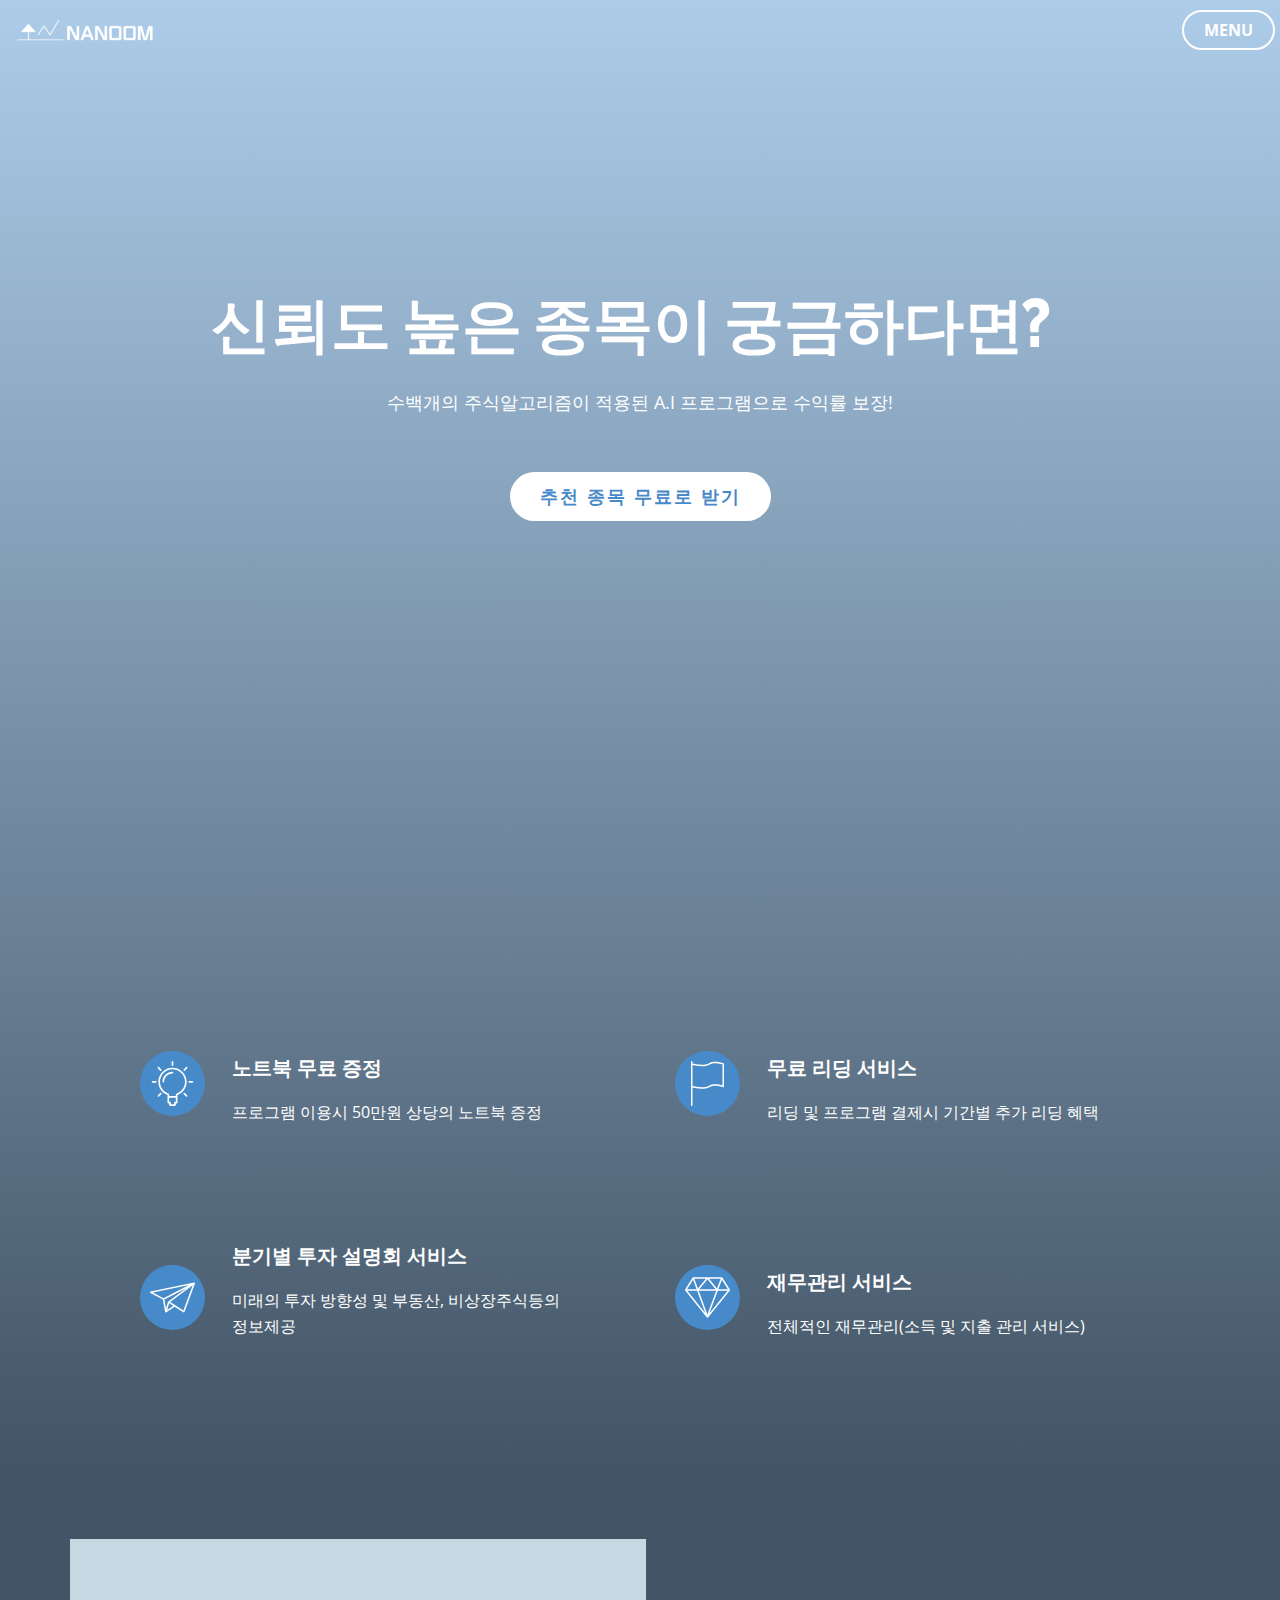
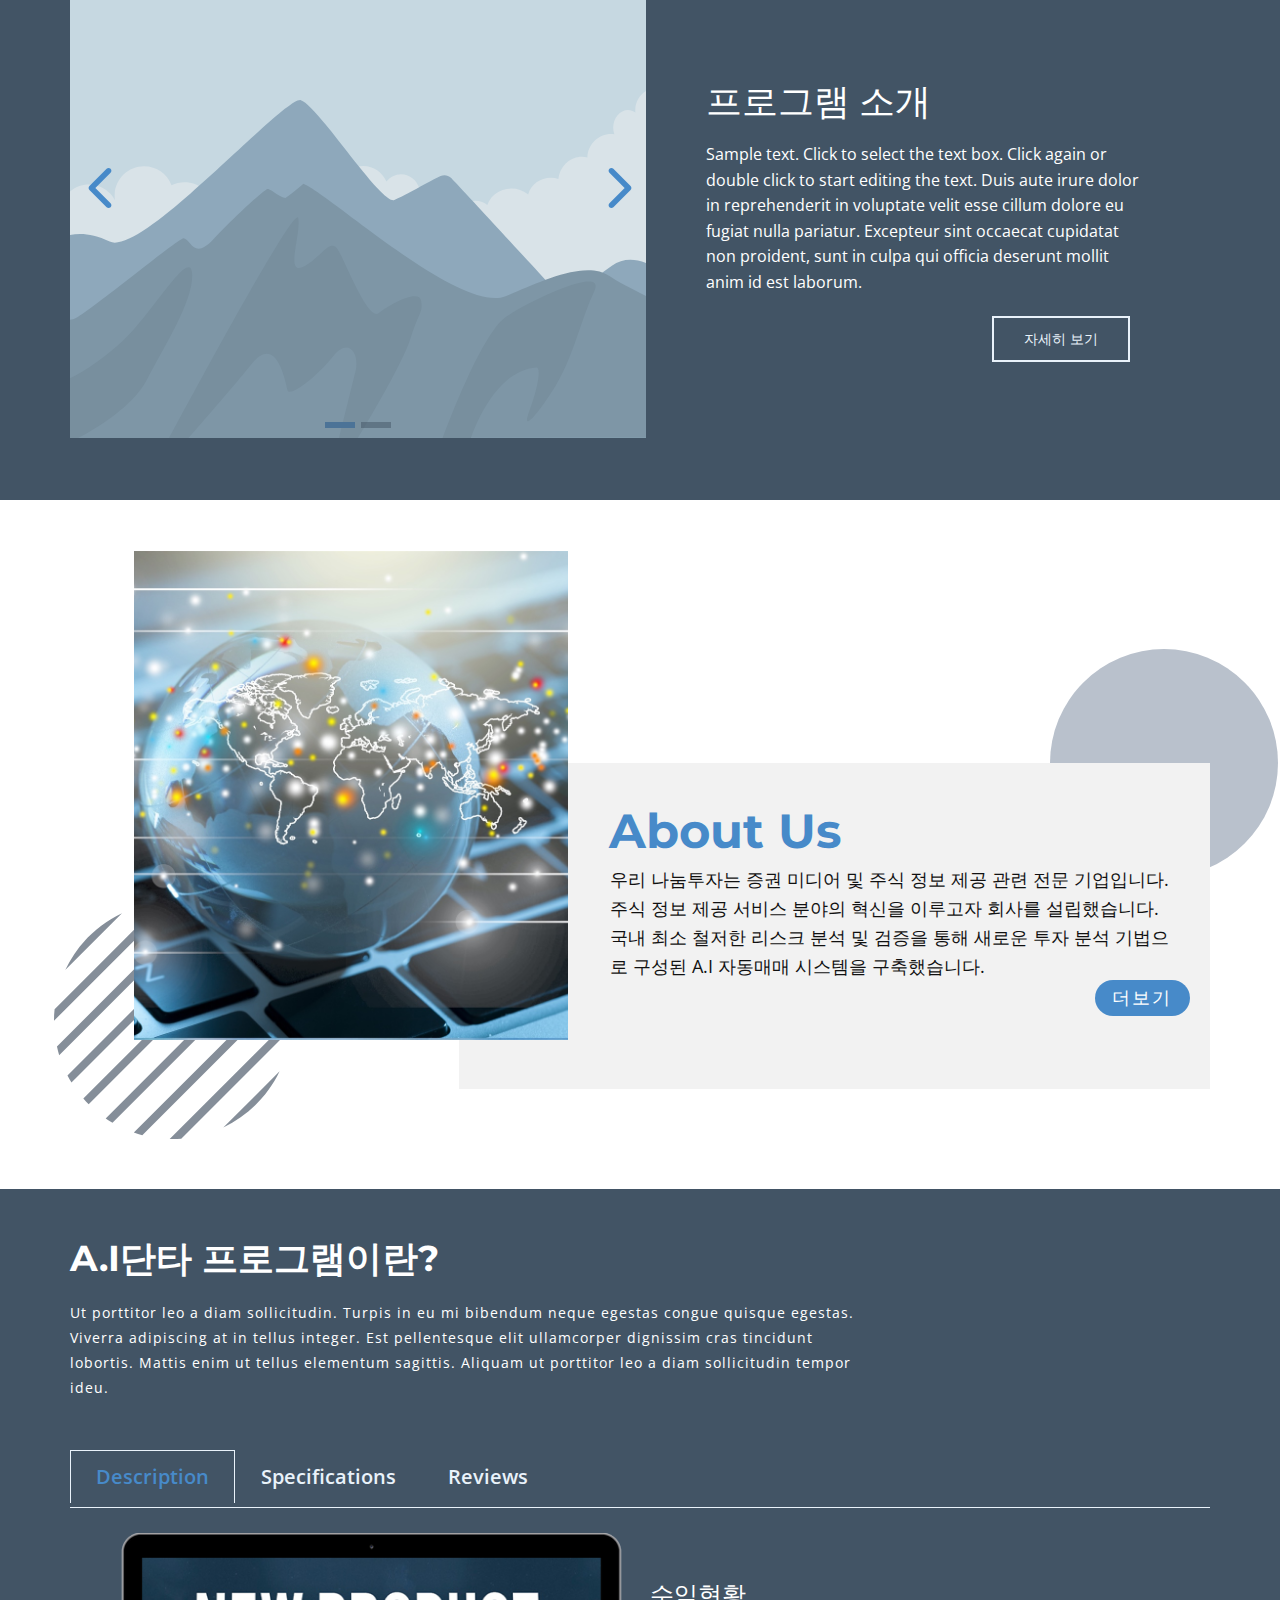
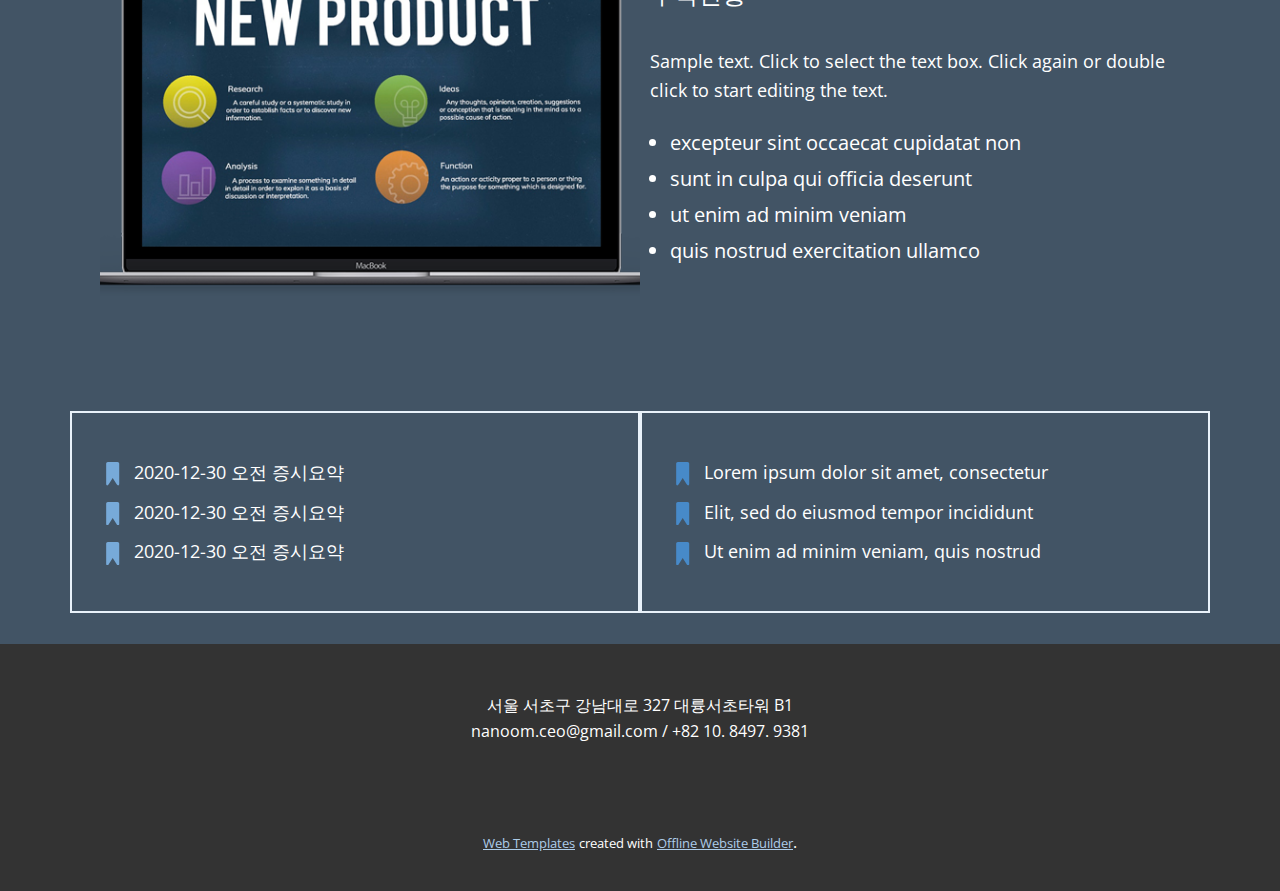
<file: index.html>
<!DOCTYPE html>
<html style="font-size: 16px;" >
  <head>
    <meta name="viewport" content="width=device-width, initial-scale=1.0">
    <meta charset="utf-8">
    <meta name="keywords" content="">
    <meta name="description" content="">
    <meta name="page_type" content="np-template-header-footer-from-plugin">
    <title>나눔투자</title>
    <link rel="stylesheet" href="nicepage.css" media="screen">
    <link rel="stylesheet" href="index.css" media="screen">
    <script class="u-script" type="text/javascript" src="jquery.js" defer=""></script>
    <script class="u-script" type="text/javascript" src="nicepage.js" defer=""></script>
    <meta name="generator" content="Nicepage 3.3.2, nicepage.com">
    
    
    <link id="u-theme-google-font" rel="stylesheet" href="https://fonts.googleapis.com/css?family=Roboto:100,100i,300,300i,400,400i,500,500i,700,700i,900,900i|Open+Sans:300,300i,400,400i,600,600i,700,700i,800,800i">
    <link id="u-page-google-font" rel="stylesheet" href="https://fonts.googleapis.com/css?family=Montserrat:100,100i,200,200i,300,300i,400,400i,500,500i,600,600i,700,700i,800,800i,900,900i|Montserrat:100,100i,200,200i,300,300i,400,400i,500,500i,600,600i,700,700i,800,800i,900,900i|Ubuntu:300,300i,400,400i,500,500i,700,700i|Alatsi:400">
    

    <script type="application/ld+json">{
		  "@context": "http://schema.org",
		  "@type": "Organization",
		  "name": "Site1",
		  "url": "index.html",
	  	"logo": "images/90a7de17-bdb1-f041-d14b-2a38d6ddef4b.gif"
      }</script>

    <meta property="og:title" content="index">
    <meta property="og:type" content="website">
    <meta name="theme-color" content="#478ac9">
    <link rel="canonical" href="index.html">
    <meta property="og:url" content="index.html">
    <meta charset="UTF-8">
    <meta name="viewport" content="width=device-width, initial-scale=1.0">
    <meta name="viewport" content="width=device-width, initial-scale=1"><meta charset="UTF-8">
    <meta http-equiv="X-UA-Compatible" content="IE=edge">
  </head>

  <body class="u-body u-overlap">

    <header class="u-clearfix u-header u-header" id="sec-c025">
      <div class="u-clearfix u-sheet u-sheet-1">

        <a href="index.html" class="u-image u-logo u-image-1" title="Main" data-image-width="1800" data-image-height="600">
          <img src="images/90a7de17-bdb1-f041-d14b-2a38d6ddef4b.gif" class="u-logo-image u-logo-image-1" data-image-width="148.5715">
        </a>

        <nav class="u-menu u-menu-dropdown u-menu-open-right u-offcanvas u-offcanvas-shift u-menu-1">
          <div class="menu-collapse" style="font-size: 1rem; letter-spacing: 0px; text-transform: uppercase; font-weight: 700;">
            <a class="u-border-2 u-border-active-palette-1-light-3 u-border-hover-palette-1-dark-2 u-border-palette-1-light-3 u-button-style 
                      u-custom-left-right-menu-spacing u-custom-padding-bottom u-custom-top-bottom-menu-spacing u-nav-link 
                      u-text-active-palette-1-light-3 u-text-hover-palette-1-dark-2 u-text-palette-1-light-3" href="#" style="height: 26px;">
              <svg class="u-svg-link" preserveAspectRatio="xMidYMin slice" viewBox="0 0 50 50" style="">
                <use xmlns:xlink="http://www.w3.org/1999/xlink" xlink:href="#svg-12f4"></use></svg>
              <svg xmlns="http://www.w3.org/2000/svg" xmlns:xlink="http://www.w3.org/1999/xlink" version="1.1" xml:space="preserve" class="u-svg-content" viewBox="0 0 50 50" x="0px" y="0px" id="svg-12f4" style="enable-background:new 0 0 50 50;">
                <g>
                  <rect y="3" width="50" height="2"></rect>
                  <rect y="17" width="50" height="2"></rect>
                  <rect y="31" width="50" height="2"></rect>
                  <rect y="45" width="50" height="2"></rect></g>
              </svg>
            </a>
          </div>

          <div class="u-custom-menu u-nav-container">
            <ul class="u-nav u-spacing-2 u-unstyled u-nav-1">
              <li class="u-nav-item">
                <a class="u-border-2 u-border-active-white u-border-hover-palette-1-light-2 u-border-white u-button-style u-nav-link u-radius-50 u-text-active-white u-text-body-alt-color u-text-hover-palette-1-light-2" 
                   href="#" style="padding: 10px 20px;">Menu</a>
                <div class="u-nav-popup">
                  <ul class="u-h-spacing-20 u-nav u-unstyled u-v-spacing-10 u-nav-2">
                    <li class="u-nav-item"><a class="u-button-style u-nav-link u-text-palette-1-dark-2 u-white" href="index.html#carousel_a924" data-page-id="58302978">회사소개</a></li>
                    <li class="u-nav-item"><a class="u-button-style u-nav-link u-text-palette-1-dark-2 u-white" href="index.html#carousel_9292" data-page-id="58302978">수익현황</a></li>
                    <li class="u-nav-item"> <a class="u-button-style u-nav-link u-text-palette-1-dark-2 u-white" href="index.html#sec-d705" data-page-id="58302978">증시요약</a></li>
                  </ul>
                </div>
              </li>
            </ul>
          </div>

          <div class="u-custom-menu u-nav-container-collapse">
            <div class="u-container-style u-inner-container-layout u-opacity u-opacity-90 u-palette-1-dark-2 u-sidenav">
              <div class="u-sidenav-overflow">
                <div class="u-menu-close"></div>
                <ul class="u-align-center u-nav u-popupmenu-items u-spacing-0 u-unstyled u-nav-3">
                  <li class="u-nav-item">
                    <a class="u-button-style u-nav-link" href="#" style="padding: 10px 20px;">Menu</a>
                    <div class="u-nav-popup">
                      <ul class="u-h-spacing-20 u-nav u-unstyled u-v-spacing-10 u-nav-4">
                        <li class="u-nav-item"><a class="u-button-style u-nav-link" href="index.html#carousel_a924" data-page-id="58302978">회사소개</a></li>
                        <li class="u-nav-item"><a class="u-button-style u-nav-link" href="index.html#carousel_9292" data-page-id="58302978">수익현황</a></li>
                        <li class="u-nav-item"><a class="u-button-style u-nav-link" href="index.html#sec-d705" data-page-id="58302978">증시요약</a></li>
                      </ul>
                    </div>
                  </li>
                </ul>
              </div>
            </div>            
            <div class="u-menu-overlay u-opacity u-opacity-30 u-white"></div>
          </div>
        </nav>
      </div>
    </header> 


    <section class="u-clearfix u-gradient u-section-1" id="carousel_91d0">
      <div class="u-clearfix u-sheet u-sheet-1">

        <h1 class="u-align-center-lg u-align-center-md u-align-center-sm u-align-center-xs u-text u-text-body-alt-color u-text-1">신뢰도 높은 종목​이 궁금하다면?</h1>
        <p class="u-align-center u-large-text u-text u-text-body-alt-color u-text-variant u-text-2">수백개의 주식알고리즘이 적용된 A.I 프로그램으로 수익률 보장!</p>
        <a href="https://open.kakao.com/o/scR1Bpuc" target="blank" class="u-border-0 u-btn u-btn-round u-button-style u-radius-50 u-text-palette-1-base u-white u-btn-1">추천 종목 무료로 받기</a>
        
        <div class="u-expanded-width-lg u-expanded-width-sm u-expanded-width-xs u-list u-repeater u-list-1">
          <div class="u-container-style u-list-item u-repeater-item">
            <div class="u-container-layout u-similar-container u-valign-bottom-xl u-container-layout-1">
              <span class="u-icon u-icon-circle u-palette-1-base u-spacing-10 u-icon-1">
                <svg class="u-svg-link" preserveAspectRatio="xMidYMin slice" viewBox="0 0 54 54" style="">
                  <use xmlns:xlink="http://www.w3.org/1999/xlink" xlink:href="#svg-55bd"></use>
                </svg>
                <svg version="1.1" id="svg-55bd" xmlns="http://www.w3.org/2000/svg" xmlns:xlink="http://www.w3.org/1999/xlink" x="0px" y="0px" viewBox="0 0 54 54" style="enable-background:new 0 0 54 54;" xml:space="preserve" class="u-svg-content">
                  <g>
                    <path d="M27,8c-9.374,0-17,7.626-17,17c0,7.112,4.391,13.412,11,15.9V50c0,0.553,0.447,1,1,1h1v2c0,0.553,0.447,1,1,1h6c0.553,0,1-0.447,1-1v-2h1c0.553,0,1-0.447,1-1v-9.1c6.609-2.488,11-8.788,11-15.9C44,15.626,36.374,8,27,8z M30,49
	                          c-0.553,0-1,0.447-1,1v2h-4v-2c0-0.553-0.447-1-1-1h-1v-5h8v5H30z M31.688,39.242C31.277,39.377,31,39.761,31,40.192V42h-8v-1.808c0-0.432-0.277-0.815-0.688-0.95C16.145,37.214,12,31.49,12,25c0-8.271,6.729-15,15-15s15,6.729,15,15
                            C42,31.49,37.855,37.214,31.688,39.242z"></path>
                    <path d="M27,6c0.553,0,1-0.447,1-1V1c0-0.553-0.447-1-1-1s-1,0.447-1,1v4C26,5.553,26.447,6,27,6z"></path>
                    <path d="M51,24h-4c-0.553,0-1,0.447-1,1s0.447,1,1,1h4c0.553,0,1-0.447,1-1S51.553,24,51,24z"></path>
                    <path d="M7,24H3c-0.553,0-1,0.447-1,1s0.447,1,1,1h4c0.553,0,1-0.447,1-1S7.553,24,7,24z"></path>
                    <path d="M43.264,7.322l-2.828,2.828c-0.391,0.391-0.391,1.023,0,1.414c0.195,0.195,0.451,0.293,0.707,0.293
                             s0.512-0.098,0.707-0.293l2.828-2.828c0.391-0.391,0.391-1.023,0-1.414S43.654,6.932,43.264,7.322z"></path>
                    <path d="M12.15,38.436l-2.828,2.828c-0.391,0.391-0.391,1.023,0,1.414c0.195,0.195,0.451,0.293,0.707,0.293
                            s0.512-0.098,0.707-0.293l2.828-2.828c0.391-0.391,0.391-1.023,0-1.414S12.541,38.045,12.15,38.436z"></path>
                    <path d="M41.85,38.436c-0.391-0.391-1.023-0.391-1.414,0s-0.391,1.023,0,1.414l2.828,2.828c0.195,0.195,0.451,0.293,0.707,0.293
                             s0.512-0.098,0.707-0.293c0.391-0.391,0.391-1.023,0-1.414L41.85,38.436z"></path>
                    <path d="M12.15,11.564c0.195,0.195,0.451,0.293,0.707,0.293s0.512-0.098,0.707-0.293c0.391-0.391,0.391-1.023,0-1.414l-2.828-2.828
                             c-0.391-0.391-1.023-0.391-1.414,0s-0.391,1.023,0,1.414L12.15,11.564z"></path>
                    <path d="M27,13c-6.617,0-12,5.383-12,12c0,0.553,0.447,1,1,1s1-0.447,1-1c0-5.514,4.486-10,10-10c0.553,0,1-0.447,1-1
                            S27.553,13,27,13z"></path>
                  </g>
                </svg>
              </span>

              <div class="u-container-style u-group u-group-1">
                <div class="u-container-layout u-valign-bottom-lg u-valign-bottom-xl u-container-layout-2">
                  <h5 class="u-text u-text-body-alt-color u-text-3">노트북 무료 증정</h5>
                  <p class="u-text u-text-body-alt-color u-text-4">프로그램 이용시 50만원 상당의 노트북 증정</p>
                </div>
              </div>
            </div>            
          </div>

          <div class="u-container-style u-list-item u-repeater-item">
            <div class="u-container-layout u-similar-container u-valign-bottom-xl u-container-layout-3">
              <span class="u-icon u-icon-circle u-palette-1-base u-spacing-10 u-icon-2">
                <svg class="u-svg-link" preserveAspectRatio="xMidYMin slice" viewBox="0 0 60 60" style="">
                  <use xmlns:xlink="http://www.w3.org/1999/xlink" xlink:href="#svg-f28e"></use></svg>
                <svg xmlns="http://www.w3.org/2000/svg" xmlns:xlink="http://www.w3.org/1999/xlink" version="1.1" xml:space="preserve" class="u-svg-content" viewBox="0 0 60 60" x="0px" y="0px" id="svg-f28e" style="enable-background:new 0 0 60 60;">
                  <path d="M51.371,3.146c-0.459-0.185-11.359-4.452-19.84,0.045C24.811,6.758,13.015,4.082,10,3.308V1c0-0.553-0.447-1-1-1  S8,0.447,8,1v3c0,0.014,0.007,0.026,0.008,0.04C8.008,4.052,8,4.062,8,4.074V33v1.074V59c0,0.553,0.447,1,1,1s1-0.447,1-1V35.375
                          c2.273,0.567,7.227,1.632,12.368,1.632c3.557,0,7.2-0.511,10.101-2.049c7.652-4.061,18.056,0.004,18.16,0.045  c0.309,0.124,0.657,0.086,0.932-0.102C51.835,34.716,52,34.406,52,34.074v-30C52,3.665,51.751,3.298,51.371,3.146z M50,32.665  
                          c-3.26-1.038-11.646-3.096-18.469,0.525C24.812,36.756,13.02,34.082,10,33.308V33V5.375c3.853,0.961,15.381,3.343,22.469-0.417  C39.035,1.475,47.627,3.973,50,4.777V32.665z"></path></svg>
              </span>

              <div class="u-container-style u-group u-video-cover u-group-2">
                <div class="u-container-layout u-valign-bottom-lg u-valign-bottom-xl u-container-layout-4">
                  <h5 class="u-text u-text-body-alt-color u-text-5">무료 리딩 서비스</h5>
                  <p class="u-text u-text-body-alt-color u-text-6">리딩 및 프로그램 결제시 기간별 추가 리딩 혜택</p>
                </div>
              </div>
            </div>            
          </div>

          <div class="u-container-style u-list-item u-repeater-item">
            <div class="u-container-layout u-similar-container u-valign-bottom-xl u-container-layout-5">
              <span class="u-icon u-icon-circle u-palette-1-base u-spacing-10 u-icon-3">
                <svg class="u-svg-link" preserveAspectRatio="xMidYMin slice" viewBox="0 0 60.062 60.062" style="">
                  <use xmlns:xlink="http://www.w3.org/1999/xlink" xlink:href="#svg-9b5e"></use></svg>
                <svg xmlns="http://www.w3.org/2000/svg" xmlns:xlink="http://www.w3.org/1999/xlink" version="1.1" xml:space="preserve" class="u-svg-content" viewBox="0 0 60.062 60.062" x="0px" y="0px" id="svg-9b5e" style="enable-background:new 0 0 60.062 60.062;">
                  <path d="M 60.046 11.196 c 0.004 -0.024 0.011 -0.048 0.013 -0.072 c 0.007 -0.074 -0.001 -0.149 -0.01 -0.224 c -0.002 -0.019 0.001 -0.037 -0.002 -0.056 c -0.018 -0.099 -0.051 -0.196 -0.1 -0.289 c -0.008 -0.016 -0.019 -0.031 -0.028 -0.047 c -0.002 
                          -0.002 -0.002 -0.005 -0.003 -0.008 c -0.001 -0.002 -0.004 -0.003 -0.005 -0.006 c -0.007 -0.011 -0.013 -0.023 -0.02 -0.033 c -0.062 -0.091 -0.137 -0.166 -0.221 -0.23 c -0.019 -0.014 -0.041 -0.022 -0.061 -0.035 c -0.074 -0.049 -0.152 -0.089 
                          -0.236 -0.116 c -0.037 -0.012 -0.074 -0.018 -0.112 -0.025 c -0.073 -0.015 -0.146 -0.022 -0.222 -0.02 c -0.04 0.001 -0.078 0.003 -0.118 0.009 c -0.026 0.004 -0.051 0 -0.077 0.006 L 0.798 22.046 c -0.413 0.086 -0.729 0.421 -0.788 0.839 s 0.15
                           0.828 0.523 1.025 l 16.632 8.773 l 2.917 16.187 c -0.002 0.012 0.001 0.025 0 0.037 c -0.01 0.08 -0.011 0.158 -0.001 0.237 c 0.005 0.04 0.01 0.078 0.02 0.117 c 0.023 0.095 0.06 0.184 0.11 0.268 c 0.01 0.016 0.01 0.035 0.021 0.051 c 0.003 
                           0.005 0.008 0.009 0.012 0.013 c 0.013 0.019 0.031 0.034 0.046 0.053 c 0.047 0.058 0.096 0.111 0.152 0.156 c 0.009 0.007 0.015 0.018 0.025 0.025 c 0.015 0.011 0.032 0.014 0.047 0.024 c 0.061 0.04 0.124 0.073 0.191 0.099 c 0.027 0.01 0.052 
                           0.022 0.08 0.03 c 0.09 0.026 0.183 0.044 0.277 0.044 c 0.001 0 0.002 0 0.003 0 h 0 c 0 0 0 0 0 0 c 0.004 0 0.008 -0.002 0.012 -0.002 c 0.017 0.001 0.034 0.002 0.051 0.002 c 0.277 0 0.527 -0.124 0.712 -0.315 l 11.079 -7.386 l 11.6 7.54 c 0.164 
                           0.106 0.354 0.161 0.545 0.161 c 0.105 0 0.212 -0.017 0.315 -0.051 c 0.288 -0.096 0.518 -0.318 0.623 -0.604 l 13.996 -37.989 c 0.013 -0.034 0.024 -0.069 0.033 -0.105 c 0.004 -0.015 0.005 -0.03 0.008 -0.044 C 60.042 11.22 60.044 11.208 60.046 
                           11.196 Z M 48.464 17.579 L 24.471 35.22 c -0.039 0.029 -0.07 0.065 -0.104 0.099 c -0.013 0.012 -0.026 0.022 -0.037 0.035 c -0.021 0.023 -0.04 0.046 -0.059 0.071 c -0.018 0.024 -0.032 0.049 -0.048 0.074 c -0.037 0.06 -0.068 0.122 -0.092 0.188 
                           c -0.005 0.013 -0.013 0.023 -0.017 0.036 c -0.001 0.004 -0.005 0.006 -0.006 0.01 l -2.75 8.937 l -2.179 -12.091 L 48.464 17.579 Z M 22.908 46.594 l 2.726 -9.004 l 4.244 2.759 l 1.214 0.789 l -4.124 2.749 L 22.908 46.594 Z M 52.044 13.498 L 
                           18.071 30.899 l -14.14 -7.458 L 52.044 13.498 Z M 44.559 47.504 L 29.154 37.492 l -2.333 -1.517 l 30.154 -22.172 L 44.559 47.504 Z"></path></svg>
              </span>

              <div class="u-container-style u-group u-video-cover u-group-3">
                <div class="u-container-layout u-valign-bottom-lg u-valign-bottom-xl u-container-layout-6">
                  <h5 class="u-text u-text-body-alt-color u-text-7">분기별 투자 설명회 서비스</h5>
                  <p class="u-text u-text-body-alt-color u-text-8">미래의 투자 방향성 및 부동산, 비상장주식등의 정보제공</p>
                </div>
              </div>
            </div>
          </div>

          <div class="u-container-style u-list-item u-repeater-item">
            <div class="u-container-layout u-similar-container u-valign-bottom-xl u-container-layout-7">
              <span class="u-icon u-icon-circle u-palette-1-base u-spacing-10 u-icon-4">
                <svg class="u-svg-link" preserveAspectRatio="xMidYMin slice" viewBox="0 0 59.986 59.986" style="">
                  <use xmlns:xlink="http://www.w3.org/1999/xlink" xlink:href="#svg-0575"></use></svg>
                <svg xmlns="http://www.w3.org/2000/svg" xmlns:xlink="http://www.w3.org/1999/xlink" version="1.1" xml:space="preserve" class="u-svg-content" viewBox="0 0 59.986 59.986" x="0px" y="0px" id="svg-0575" style="enable-background:new 0 0 59.986 59.986;">
                  <path d="M 59.972 20.164 c 0.007 -0.041 0.011 -0.081 0.013 -0.123 c 0.002 -0.049 0.001 -0.096 -0.003 -0.145 c -0.004 -0.042 -0.01 -0.082 -0.02 -0.123 c -0.011 -0.048 -0.026 -0.094 -0.044 -0.14 c -0.009 -0.024 -0.011 -0.049 -0.022 -0.072 c -0.008 -0.017
                           -0.022 -0.03 -0.031 -0.047 c -0.009 -0.017 -0.013 -0.035 -0.023 -0.052 l -10 -16 c -0.046 -0.073 -0.1 -0.139 -0.161 -0.197 c -0.001 -0.001 -0.002 -0.001 -0.003 -0.002 c -0.086 -0.081 -0.188 -0.139 -0.297 -0.185 c -0.014 -0.006 -0.023 -0.018 -0.038 
                           -0.024 c -0.011 -0.004 -0.023 -0.002 -0.034 -0.005 c -0.101 -0.034 -0.205 -0.057 -0.314 -0.057 h -38 c -0.108 0 -0.211 0.023 -0.31 0.056 c -0.011 0.003 -0.022 0.001 -0.032 0.005 c -0.015 0.005 -0.024 0.017 -0.038 0.023 c -0.104 0.043 -0.202 0.099 
                           -0.287 0.175 c -0.005 0.005 -0.012 0.008 -0.017 0.012 c -0.062 0.058 -0.117 0.125 -0.163 0.198 l -10 16 c -0.01 0.016 -0.014 0.035 -0.023 0.052 c -0.009 0.017 -0.023 0.03 -0.031 0.047 c -0.011 0.023 -0.013 0.048 -0.023 0.072 c -0.018 0.046 -0.033 
                           0.092 -0.044 0.14 c -0.009 0.041 -0.016 0.082 -0.02 0.124 C 0 19.945 -0.001 19.993 0.001 20.041 c 0.002 0.042 0.006 0.082 0.013 0.123 c 0.008 0.048 0.021 0.095 0.037 0.142 c 0.013 0.039 0.027 0.077 0.045 0.115 c 0.009 0.018 0.012 0.038 0.022 0.056
                            c 0.016 0.029 0.04 0.051 0.058 0.078 c 0.014 0.021 0.022 0.044 0.039 0.064 l 28.989 35.986 c 0.002 0.003 0.004 0.005 0.006 0.007 l 0.005 0.007 c 0.003 0.004 0.008 0.005 0.011 0.009 c 0.082 0.099 0.184 0.174 0.295 0.234 c 0.03 0.016 0.058 0.03 0.089 
                            0.043 c 0.121 0.051 0.249 0.087 0.383 0.087 c 0.114 0 0.229 -0.02 0.343 -0.061 c 0.017 -0.006 0.028 -0.02 0.045 -0.027 c 0.051 -0.021 0.091 -0.055 0.137 -0.084 c 0.076 -0.048 0.147 -0.098 0.206 -0.163 c 0.014 -0.015 0.035 -0.022 0.048 -0.038 l 29 -36 
                            c 0.016 -0.02 0.024 -0.044 0.039 -0.064 c 0.019 -0.027 0.042 -0.049 0.058 -0.078 c 0.01 -0.018 0.013 -0.038 0.022 -0.056 c 0.018 -0.038 0.032 -0.075 0.045 -0.115 C 59.95 20.259 59.964 20.213 59.972 20.164 Z M 32.095 4.993 h 15.459 l -4.86 13.045 L 32.095 
                            4.993 Z M 40.892 18.993 H 19.095 L 29.993 5.58 L 40.892 18.993 Z M 17.222 18.125 L 12.423 4.993 h 15.469 L 17.222 18.125 Z M 41.593 20.993 L 29.818 52.599 L 18.269 20.993 H 41.593 Z M 49.221 6.246 l 7.967 12.748 H 44.472 L 49.221 6.246 Z M 10.756 6.259 l 
                            4.653 12.734 H 2.798 L 10.756 6.259 Z M 16.14 20.993 l 10.839 29.664 L 3.083 20.993 H 16.14 Z M 32.39 51.423 l 11.337 -30.43 h 13.176 L 32.39 51.423 Z"></path></svg>
              </span>

              <div class="u-container-style u-group u-video-cover u-group-4">
                <div class="u-container-layout u-valign-bottom-lg u-valign-bottom-xl u-container-layout-8">
                  <h5 class="u-text u-text-body-alt-color u-text-9">재무관리 서비스</h5>
                  <p class="u-text u-text-body-alt-color u-text-10">전체적인 재무관리(소득 및 지출 관리 서비스)</p>
                </div>
              </div>
            </div>
          </div>
        </div>
      </div>
    </section>


    <section class="u-align-center-md u-align-center-sm u-align-center-xs u-clearfix u-palette-1-dark-2 u-section-2" id="sec-6161">
      <div class="u-clearfix u-sheet u-valign-middle-sm u-valign-middle-xl u-sheet-1">
        <div class="u-carousel u-carousel-right u-expanded-width-md u-gallery u-layout-carousel u-lightbox u-no-transition u-show-text-none u-gallery-1" data-interval="5000" data-u-ride="carousel" id="carousel-4e02" data-pause="hover">
          <ol class="u-absolute-hcenter u-carousel-indicators u-carousel-indicators-1">
            <li data-u-target="#carousel-4e02" data-u-slide-to="0" class="u-active u-border-3 u-border-active-palette-1-dark-1 u-border-palette-1-dark-2 u-palette-1-dark-2 u-shape-rectangle" style="width: 30px; height: 6px;"></li>
            <li data-u-target="#carousel-4e02" data-u-slide-to="1" class="u-border-3 u-border-active-palette-1-dark-1 u-border-palette-1-dark-2 u-palette-1-dark-2 u-shape-rectangle" style="width: 30px; height: 6px;"></li>
          </ol>

          <div class="u-carousel-inner u-gallery-inner" role="listbox">
            <div class="u-active u-carousel-item u-gallery-item">
              <div class="u-back-slide">
                <img class="u-back-image u-expanded" src="images/2.svg">
              </div>
              <div class="u-over-slide u-over-slide-1">
                <h3 class="u-gallery-heading">Sample Title</h3>
                <p class="u-gallery-text">Sample Text</p>
              </div>
            </div>
            <div class="u-carousel-item u-gallery-item">
              <div class="u-back-slide">
                <img class="u-back-image u-expanded" src="images/2.svg">
              </div>
              <div class="u-over-slide u-over-slide-2">
                <h3 class="u-gallery-heading">Sample Title</h3>
                <p class="u-gallery-text">Sample Text</p>
              </div>
            </div>
          </div>

          <a class="u-absolute-vcenter u-carousel-control u-carousel-control-prev u-icon-circle u-opacity u-opacity-70 u-text-hover-palette-1-light-1 u-text-palette-1-base u-carousel-control-1" href="#carousel-4e02" role="button" data-u-slide="prev">
            <span aria-hidden="true">
              <svg viewBox="0 0 451.847 451.847">
                <path d="M97.141,225.92c0-8.095,3.091-16.192,9.259-22.366L300.689,9.27c12.359-12.359,32.397-12.359,44.751,0
                        c12.354,12.354,12.354,32.388,0,44.748L173.525,225.92l171.903,171.909c12.354,12.354,12.354,32.391,0,44.744
                        c-12.354,12.365-32.386,12.365-44.745,0l-194.29-194.281C100.226,242.115,97.141,234.018,97.141,225.92z"></path></svg>
            </span>
            <span class="sr-only">
              <svg viewBox="0 0 451.847 451.847">
                <path d="M97.141,225.92c0-8.095,3.091-16.192,9.259-22.366L300.689,9.27c12.359-12.359,32.397-12.359,44.751,0
                        c12.354,12.354,12.354,32.388,0,44.748L173.525,225.92l171.903,171.909c12.354,12.354,12.354,32.391,0,44.744
                        c-12.354,12.365-32.386,12.365-44.745,0l-194.29-194.281C100.226,242.115,97.141,234.018,97.141,225.92z"></path></svg>
            </span>
          </a>
          <a class="u-absolute-vcenter u-carousel-control u-carousel-control-next u-icon-circle u-opacity u-opacity-70 u-text-hover-palette-1-light-1 u-text-palette-1-base u-carousel-control-2" href="#carousel-4e02" role="button" data-u-slide="next">
            <span aria-hidden="true">
              <svg viewBox="0 0 451.846 451.847">
                <path d="M345.441,248.292L151.154,442.573c-12.359,12.365-32.397,12.365-44.75,0c-12.354-12.354-12.354-32.391,0-44.744
                        L278.318,225.92L106.409,54.017c-12.354-12.359-12.354-32.394,0-44.748c12.354-12.359,32.391-12.359,44.75,0l194.287,194.284
                        c6.177,6.18,9.262,14.271,9.262,22.366C354.708,234.018,351.617,242.115,345.441,248.292z"></path></svg>
            </span>
            <span class="sr-only">
              <svg viewBox="0 0 451.846 451.847">
                <path d="M345.441,248.292L151.154,442.573c-12.359,12.365-32.397,12.365-44.75,0c-12.354-12.354-12.354-32.391,0-44.744
                        L278.318,225.92L106.409,54.017c-12.354-12.359-12.354-32.394,0-44.748c12.354-12.359,32.391-12.359,44.75,0l194.287,194.284
                        c6.177,6.18,9.262,14.271,9.262,22.366C354.708,234.018,351.617,242.115,345.441,248.292z"></path></svg>
            </span>
          </a>
        </div>


        <div class="u-container-style u-expanded-width-sm u-expanded-width-xs u-group u-group-1">
          <div class="u-container-layout u-valign-bottom-md u-container-layout-1">
            <h2 class="u-text u-text-1">프로그램 소개</h2>
            <p class="u-text u-text-2">Sample text. Click to select the text box.
                                      Click again or double click to start editing the text. Duis aute irure dolor in reprehenderit in voluptate velit esse cillum dolore eu fugiat nulla pariatur. 
                                      Excepteur sint occaecat cupidatat non proident, sunt in culpa qui officia deserunt mollit anim id est laborum.</p>
            <a href="" class="u-border-2 u-border-palette-1-light-3 u-btn u-btn-rectangle u-button-style u-none u-text-palette-1-light-3 u-btn-1">자세히 보기</a>
          </div>
        </div>
      </div>
    </section>


    <section class="u-align-center-lg u-align-center-md u-align-center-sm u-align-center-xs u-clearfix u-section-3" id="carousel_a924">
      <div class="u-clearfix u-sheet u-valign-middle u-sheet-1">

        <div class="u-shape u-shape-svg u-text-palette-5-dark-1 u-shape-1">
          <svg class="u-svg-link" preserveAspectRatio="none" viewBox="0 0 160 160" style="">
            <use xmlns:xlink="http://www.w3.org/1999/xlink" xlink:href="#svg-db78"></use></svg>
          <svg xmlns="http://www.w3.org/2000/svg" xmlns:xlink="http://www.w3.org/1999/xlink" version="1.1" xml:space="preserve" class="u-svg-content" viewBox="0 0 160 160" x="0px" y="0px" id="svg-db78">
            <path d="M114.3,152.3l38-38C144.4,130.9,130.9,144.4,114.3,152.3z M117.1,9.1l-108,108c0.8,1.6,1.7,3.2,2.7,4.8l110-110
	                  C120.3,10.9,118.7,10,117.1,9.1z M97.5,2L2,97.5c0.4,2,1,4,1.5,5.9l99.9-99.9C101.5,2.9,99.5,2.4,97.5,2z M80,160c2,0,4-0.1,5.9-0.2
                  	l73.9-73.9c0.1-2,0.2-3.9,0.2-5.9c0-0.6,0-1.2,0-1.9L78.1,160C78.8,160,79.4,160,80,160z M34.9,146.1c1.5,1,3,2,4.6,2.9L149,39.5
                  	c-0.9-1.6-1.9-3.1-2.9-4.6L34.9,146.1z M132.7,19.8L19.8,132.7c1.2,1.3,2.3,2.6,3.6,3.9L136.6,23.4C135.3,22.2,134,21,132.7,19.8z
                    M59.6,157.4l97.8-97.8c-0.5-1.9-1.1-3.8-1.7-5.7L53.9,155.6C55.8,156.3,57.7,156.9,59.6,157.4z M7.6,45.9L45.9,7.6
                    C29.1,15.5,15.5,29.1,7.6,45.9z M80,0c-2.6,0-5.1,0.1-7.6,0.4l-72,72C0.1,74.9,0,77.4,0,80c0,0.1,0,0.2,0,0.2L80.2,0
	                  C80.2,0,80.1,0,80,0z"></path></svg>
        </div>

        <div class="u-palette-5-base u-shape u-shape-circle u-shape-2"></div>
        <div class="u-align-left u-container-style u-grey-5 u-group u-group-1">
          <div class="u-container-layout u-container-layout-1">
            <h1 class="u-text u-text-palette-1-base u-text-1">About Us</h1>
            <p class="u-large-text u-text u-text-variant u-text-2">우리 나눔투자는 증권 미디어 및 주식 정보 제공 관련 전문 기업입니다.<br>
                                                                   주식 정보 제공 서비스 분야의 혁신을 이루고자 회사를 설립했습니다.<br>
                                                                   국내 최소 철저한 리스크 분석 및 검증을 통해 새로운 투자 분석 기법으로 구성된 ​A.I 자동매매 시​스템을 구축했습니다.
            </p>
            <a href="회사소개.html" data-page-id="35629717" class="u-btn u-btn-round u-button-style u-color-scheme-summer-time u-color-style-multicolor-1 u-palette-1-base u-radius-50 u-btn-1">더보기</a>
          </div>
        </div>
        <img class="u-expand-resize u-image u-image-1" src="images/66267369-01.jpeg" data-image-width="1480" data-image-height="1000">
      </div>
    </section>


    <section class="u-align-left u-clearfix u-palette-1-dark-2 u-section-4" id="carousel_9292">
      <div class="u-clearfix u-sheet u-valign-middle-xs u-sheet-1">
        <h1 class="u-text u-text-1">A.I단타 프로그램이란?</h1>
        <p class="u-text u-text-2">Ut porttitor leo a diam sollicitudin. Turpis in eu mi bibendum neque egestas congue quisque egestas.
                                   Viverra adipiscing at in tellus integer. Est pellentesque elit ullamcorper dignissim cras tincidunt lobortis. 
                                   Mattis enim ut tellus elementum sagittis. Aliquam ut porttitor leo a diam sollicitudin tempor ideu. 
        </p>

        <div class="u-expanded-width u-tab-links-align-left u-tabs u-tabs-1">
          <ul class="u-border-1 u-border-palette-1-light-3 u-tab-list u-unstyled" role="tablist">
            <li class="u-tab-item" role="presentation">
              <a class="active u-border-1 u-border-active-palette-1-light-3 u-border-hover-palette-1-light-2 u-border-no-bottom 
                        u-button-style u-tab-link u-text-active-palette-1-base u-text-hover-palette-1-base u-text-palette-1-light-3 u-tab-link-1" 
                        id="link-tab-0da5" href="#tab-0da5" role="tab" aria-controls="tab-0da5" aria-selected="true">Description</a>
            </li>
            <li class="u-tab-item" role="presentation">
              <a class="u-border-1 u-border-active-palette-1-light-3 u-border-hover-palette-1-light-2 u-border-no-bottom 
                        u-button-style u-tab-link u-text-active-palette-1-base u-text-hover-palette-1-base u-text-palette-1-light-3 u-tab-link-2" 
                        id="link-tab-14b7" href="#tab-14b7" role="tab" aria-controls="tab-14b7" aria-selected="false">Specifications</a>
            </li>
            <li class="u-tab-item" role="presentation">
              <a class="u-border-1 u-border-active-palette-1-light-3 u-border-hover-palette-1-light-2 u-border-no-bottom 
                        u-button-style u-tab-link u-text-active-palette-1-base u-text-hover-palette-1-base u-text-palette-1-light-3 u-tab-link-3" 
                        id="link-tab-2917" href="#tab-2917" role="tab" aria-controls="tab-2917" aria-selected="false">Reviews</a>
            </li>
          </ul>

          <div class="u-tab-content">
            <div class="u-container-style u-expanded-width u-tab-active u-tab-pane u-tab-pane-1" id="tab-0da5" role="tabpanel" aria-labelledby="link-tab-0da5">
              <div class="u-container-layout u-container-layout-1">
                <img alt="" class="u-expanded-width-xs u-image u-image-default u-image-1" data-image-width="684" data-image-height="385" 
                     src="images/e9ef3d8ce1c247c217f1f02fa46cfd1a.png">
                <h4 class="u-text u-text-3">수익현황</h4>
                <p class="u-text u-text-4">Sample text. Click to select the text box. Click again or double click to start editing the text.</p>
                <ul class="u-text u-text-5">
                  <li>
                    <div class="class u-list-icon"></div>excepteur sint occaecat cupidatat non 
                  </li>
                  <li>
                    <div class="class u-list-icon"></div>sunt in culpa qui officia deserunt 
                  </li>
                  <li>
                    <div class="class u-list-icon"></div>ut enim ad minim veniam 
                  </li>
                  <li>
                    <div class="class u-list-icon"></div>quis nostrud exercitation ullamco
                  </li>
                </ul>
              </div>
            </div>
            
            <div class="u-container-style u-expanded-width u-tab-pane u-tab-pane-2" id="tab-14b7" role="tabpanel" aria-labelledby="link-tab-14b7">
              <div class="u-container-layout u-valign-top u-container-layout-2">
                <p class="u-text u-text-6">Sample text. Click to select the text box. Click again or double click to start editing the text. Duis aute irure dolor in reprehenderit in voluptate velit esse cillum dolore eu fugiat nulla pariatur.<br>
                                           <br>Ut enim ad minim veniam, quis nostrud exercitation ullamco laboris nisi ut aliquip ex ea commodo consequat. Duis aute irure dolor in reprehenderit in voluptate velit esse cillum dolore eu fugiat nulla pariatur. 
                </p>
              </div>
            </div>
            <div class="u-container-style u-expanded-width u-tab-pane u-tab-pane-3" id="tab-2917" role="tabpanel" aria-labelledby="link-tab-2917">
              <div class="u-container-layout u-valign-top u-container-layout-3">
                <h4 class="u-text u-text-7">Be The First To Review This Product!</h4>
                <p class="u-text u-text-8">Sample text. Click to select the text box. Click again or double click to start editing the text.</p>
                <a href="" class="u-btn u-button-style u-btn-2">write product review</a>
              </div>
            </div>
          </div>
        </div>
      </div>
    </section>


    <section class="u-align-center u-clearfix u-palette-1-dark-2 u-section-5" id="sec-d705">
      <div class="u-clearfix u-sheet u-valign-middle u-sheet-1">
        <div class="u-clearfix u-expanded-width u-gutter-0 u-layout-wrap u-layout-wrap-1">
          <div class="u-layout">
            <div class="u-layout-row">
              <div class="u-container-style u-layout-cell u-left-cell u-size-30 u-layout-cell-1">
                <div class="u-border-2 u-border-palette-1-light-3 u-container-layout u-valign-middle-lg u-valign-middle-xl u-valign-top-md u-valign-top-sm u-valign-top-xs u-container-layout-1">
                  <ul class="u-align-left u-custom-list u-text u-text-1">
                    <li style="margin-left: 1.8em;">
                      <div class="u-list-icon u-text-palette-1-light-1">
                        <svg xmlns="http://www.w3.org/2000/svg" xmlns:xlink="http://www.w3.org/1999/xlink" version="1.1" xml:space="preserve" class="u-svg-content" viewBox="0 0 344.406 344.406" x="0px" y="0px" id="svg-7fbc" style="margin: -1.3em; font-size: 1.3em;">
                          <g><g><path d="M243.243,0h-142.08c-13.767,0.044-24.916,11.193-24.96,24.96v298.8c0,21,21.04,31.2,37.48,5l58.52-93.28l58.52,93.28    c16.44,26.2,37.48,15.96,37.48-5V24.96C268.159,11.193,257.01,0.044,243.243,0z"></path></g></g>
                        </svg>
                      </div> 2020-12-30 오전 증시요약
                    </li>
                    <li style="margin-left: 1.8em;">
                      <div class="u-list-icon u-text-palette-1-light-1">
                        <svg xmlns="http://www.w3.org/2000/svg" xmlns:xlink="http://www.w3.org/1999/xlink" version="1.1" xml:space="preserve" class="u-svg-content" viewBox="0 0 344.406 344.406" x="0px" y="0px" id="svg-e7c4" style="margin: -1.3em; font-size: 1.3em;">
                          <g><g><path d="M243.243,0h-142.08c-13.767,0.044-24.916,11.193-24.96,24.96v298.8c0,21,21.04,31.2,37.48,5l58.52-93.28l58.52,93.28    c16.44,26.2,37.48,15.96,37.48-5V24.96C268.159,11.193,257.01,0.044,243.243,0z"></path></g></g>
                        </svg>
                      </div> 2020-12-30 오전 증시요약
                    </li>
                    <li style="margin-left: 1.8em;">
                      <div class="u-list-icon u-text-palette-1-light-1">
                        <svg xmlns="http://www.w3.org/2000/svg" xmlns:xlink="http://www.w3.org/1999/xlink" version="1.1" xml:space="preserve" class="u-svg-content" viewBox="0 0 344.406 344.406" x="0px" y="0px" id="svg-502c" style="margin: -1.3em; font-size: 1.3em;">
                          <g><g><path d="M243.243,0h-142.08c-13.767,0.044-24.916,11.193-24.96,24.96v298.8c0,21,21.04,31.2,37.48,5l58.52-93.28l58.52,93.28    c16.44,26.2,37.48,15.96,37.48-5V24.96C268.159,11.193,257.01,0.044,243.243,0z"></path></g></g>
                        </svg>
                      </div> 2020-12-30 오전 증시요약
                    </li>
                  </ul>
                </div>
              </div>
              
              <div class="u-container-style u-layout-cell u-right-cell u-size-30 u-layout-cell-2">
                <div class="u-border-2 u-border-palette-1-light-3 u-container-layout u-valign-middle-lg u-valign-middle-xl u-container-layout-2">
                  <ul class="u-align-left u-custom-list u-text u-text-2">
                    <li style="margin-left: 1.8em;">
                      <div class="u-list-icon u-text-palette-1-base">
                        <svg xmlns="http://www.w3.org/2000/svg" xmlns:xlink="http://www.w3.org/1999/xlink" version="1.1" xml:space="preserve" class="u-svg-content" viewBox="0 0 344.406 344.406" x="0px" y="0px" id="svg-7fbc" style="margin: -1.3em; font-size: 1.3em;">
                          <g><g><path d="M243.243,0h-142.08c-13.767,0.044-24.916,11.193-24.96,24.96v298.8c0,21,21.04,31.2,37.48,5l58.52-93.28l58.52,93.28    c16.44,26.2,37.48,15.96,37.48-5V24.96C268.159,11.193,257.01,0.044,243.243,0z"></path></g></g>
                        </svg>
                      </div> Lorem ipsum dolor sit amet, consectetur 
                    </li>
                    <li style="margin-left: 1.8em;">
                      <div class="u-list-icon u-text-palette-1-base">
                        <svg xmlns="http://www.w3.org/2000/svg" xmlns:xlink="http://www.w3.org/1999/xlink" version="1.1" xml:space="preserve" class="u-svg-content" viewBox="0 0 344.406 344.406" x="0px" y="0px" id="svg-e7c4" style="margin: -1.3em; font-size: 1.3em;">
                          <g><g><path d="M243.243,0h-142.08c-13.767,0.044-24.916,11.193-24.96,24.96v298.8c0,21,21.04,31.2,37.48,5l58.52-93.28l58.52,93.28    c16.44,26.2,37.48,15.96,37.48-5V24.96C268.159,11.193,257.01,0.044,243.243,0z"></path></g></g>
                        </svg>
                      </div> Elit, sed do eiusmod tempor incididunt 
                    </li>
                    <li style="margin-left: 1.8em;">
                      <div class="u-list-icon u-text-palette-1-base">
                        <svg xmlns="http://www.w3.org/2000/svg" xmlns:xlink="http://www.w3.org/1999/xlink" version="1.1" xml:space="preserve" class="u-svg-content" viewBox="0 0 344.406 344.406" x="0px" y="0px" id="svg-502c" style="margin: -1.3em; font-size: 1.3em;">
                          <g><g><path d="M243.243,0h-142.08c-13.767,0.044-24.916,11.193-24.96,24.96v298.8c0,21,21.04,31.2,37.48,5l58.52-93.28l58.52,93.28    c16.44,26.2,37.48,15.96,37.48-5V24.96C268.159,11.193,257.01,0.044,243.243,0z"></path></g></g>
                        </svg>
                      </div> Ut enim ad minim veniam, quis nostrud
                    </li>
                  </ul>
                </div>
              </div>
            </div>
          </div>
        </div>
      </div>
    </section>


    <style class="u-overlap-style">.u-overlap:not(.u-sticky-scroll) .u-header {

    }</style>
    
    
    <footer class="u-align-center u-clearfix u-footer u-grey-80 u-footer" id="sec-9627">
      <div class="u-clearfix u-sheet u-sheet-1">
        <p class="u-small-text u-text u-text-variant u-text-1">서울 서초구 강남대로 327 대륭서초타워 B1<br>
                                                               nanoom.ceo@gmail.com / +82 10. 8497. 9381</p>
      </div>
    </footer>

    <section class="u-backlink u-clearfix u-grey-80">
      <a class="u-link" href="https://nicepage.com/website-templates" target="_blank">
        <span>Web Templates</span>
      </a>
      <p class="u-text">
        <span>created with</span>
      </p>
      <a class="u-link" href="https://nicepage.com/" target="_blank">
        <span>Offline Website Builder</span>
      </a>. 
    </section>
    
    <span style="height: 26px; width: 26px; margin-left: 0px; margin-right: auto; margin-top: 0px; background-image: none; right: 20px; bottom: 10px;" class="u-back-to-top u-border-2 u-border-palette-1-light-3 u-icon u-icon-circle u-radius-3 u-spacing-1 u-text-palette-1-light-3" data-href="#">
        <svg class="u-svg-link" preserveAspectRatio="xMidYMin slice" viewBox="0 0 551.13 551.13">
          <use xmlns:xlink="http://www.w3.org/1999/xlink" xlink:href="#svg-1d98"></use></svg>
        <svg class="u-svg-content" enable-background="new 0 0 551.13 551.13" viewBox="0 0 551.13 551.13" xmlns="http://www.w3.org/2000/svg" id="svg-1d98">
          <path d="m275.565 189.451 223.897 223.897h51.668l-275.565-275.565-275.565 275.565h51.668z"></path></svg>
    </span>
  </body>
</html>
</file>
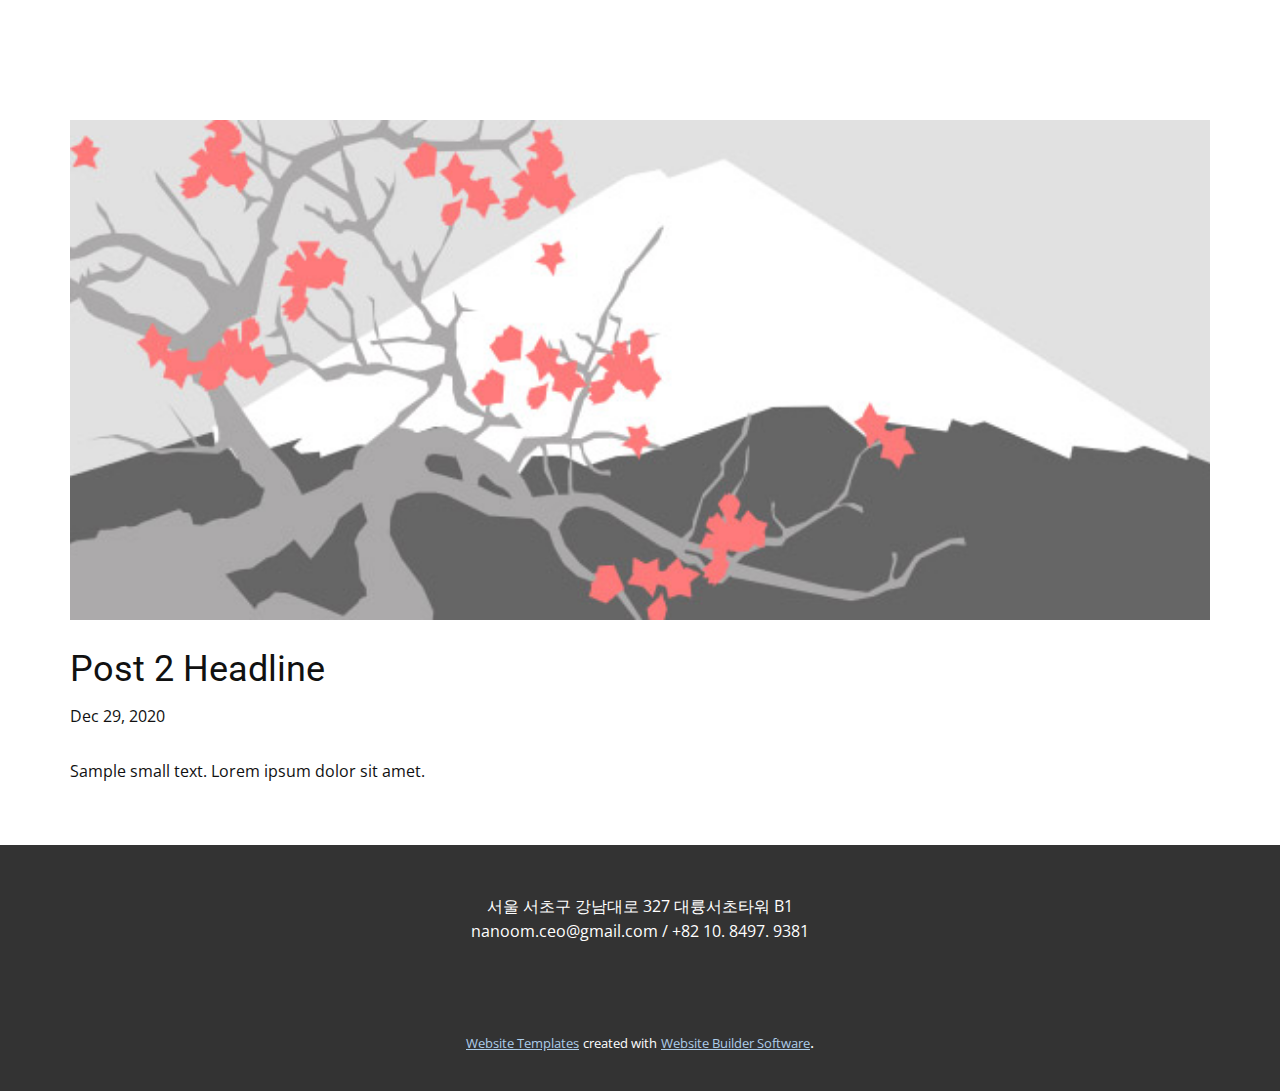
<file: blog/post-1.html>
<!doctype html>
<html style="font-size: 16px;"><head>
    <meta name="viewport" content="width=device-width, initial-scale=1.0">
    <meta charset="utf-8">
    <meta name="keywords" content="Blog Post 1">
    <meta name="description" content="">
    <meta name="page_type" content="np-template-header-footer-from-plugin">
    <title>Post 2 Headline</title>
    <link rel="stylesheet" href="../nicepage.css" media="screen">
<link rel="stylesheet" href="../Post-Template.css" media="screen">
    <script class="u-script" type="text/javascript" src="../jquery.js" defer=""></script>
    <script class="u-script" type="text/javascript" src="../nicepage.js" defer=""></script>
    <meta name="generator" content="Nicepage 3.3.2, nicepage.com">
    <link id="u-theme-google-font" rel="stylesheet" href="https://fonts.googleapis.com/css?family=Roboto:100,100i,300,300i,400,400i,500,500i,700,700i,900,900i|Open+Sans:300,300i,400,400i,600,600i,700,700i,800,800i">
    
    
    <script type="application/ld+json">{
		"@context": "http://schema.org",
		"@type": "Organization",
		"name": "Site1",
		"url": "index.html",
		"logo": "images/90a7de17-bdb1-f041-d14b-2a38d6ddef4b.gif"
}</script>
    <meta property="og:title" content="Post Template">
    <meta property="og:type" content="website">
    <meta name="theme-color" content="#478ac9">
    <link rel="canonical" href="../index.html">
    <meta property="og:url" content="index.html">
  <meta charset="UTF-8">
    <meta name="viewport" content="width=device-width, initial-scale=1.0">
    <meta name="viewport" content="width=device-width, initial-scale=1"><meta charset="UTF-8">
    <meta http-equiv="X-UA-Compatible" content="IE=edge">
    </head>
  <body class="u-body"><header class="u-clearfix u-header u-header" id="sec-c025"><div class="u-clearfix u-sheet u-sheet-1">
        <a href="../66267369" class="u-image u-logo u-image-1" title="Main" data-image-width="1800" data-image-height="600">
          <img src="../images/90a7de17-bdb1-f041-d14b-2a38d6ddef4b.gif" class="u-logo-image u-logo-image-1" data-image-width="148.5715">
        </a>
        <nav class="u-menu u-menu-dropdown u-menu-open-right u-offcanvas u-offcanvas-shift u-menu-1">
          <div class="menu-collapse" style="font-size: 1rem; letter-spacing: 0px; text-transform: uppercase; font-weight: 700;">
            <a class="u-border-active-white u-border-hover-palette-1-light-2 u-button-style u-custom-left-right-menu-spacing u-custom-padding-bottom u-custom-top-bottom-menu-spacing u-nav-link u-text-active-white u-text-body-alt-color u-text-hover-palette-1-light-2" href="../#" style="height: 26px;">
              <svg class="u-svg-link" preserveAspectRatio="xMidYMin slice" viewBox="0 0 50 50" style=""><use xmlns:xlink="http://www.w3.org/1999/xlink" xlink:href="../#svg-12f4"></use></svg>
              <svg xmlns="http://www.w3.org/2000/svg" xmlns:xlink="http://www.w3.org/1999/xlink" version="1.1" xml:space="preserve" class="u-svg-content" viewBox="0 0 50 50" x="0px" y="0px" id="svg-12f4" style="enable-background:new 0 0 50 50;"><g><rect y="3" width="50" height="2"></rect><rect y="17" width="50" height="2"></rect><rect y="31" width="50" height="2"></rect><rect y="45" width="50" height="2"></rect>
</g></svg>
            </a>
          </div>
          <div class="u-custom-menu u-nav-container">
            <ul class="u-nav u-spacing-2 u-unstyled u-nav-1"><li class="u-nav-item"><a class="u-border-2 u-border-active-white u-border-hover-palette-1-light-2 u-border-white u-button-style u-nav-link u-radius-50 u-text-active-white u-text-body-alt-color u-text-hover-palette-1-light-2" href="../index.html" style="padding: 10px 20px;">Menu</a><div class="u-nav-popup"><ul class="u-h-spacing-20 u-nav u-unstyled u-v-spacing-10 u-nav-2"><li class="u-nav-item"><a class="u-button-style u-nav-link u-text-palette-1-dark-2 u-white" href="../회사소개.html">회사소개</a>
</li><li class="u-nav-item"><a class="u-button-style u-nav-link u-text-palette-1-dark-2 u-white" href="../증시요약.html">증시요약</a>
</li><li class="u-nav-item"><a class="u-button-style u-nav-link u-text-palette-1-dark-2 u-white" href="../수익현황.html">수익현황</a>
</li></ul>
</div>
</li></ul>
          </div>
          <div class="u-custom-menu u-nav-container-collapse">
            <div class="u-container-style u-inner-container-layout u-opacity u-opacity-90 u-palette-1-dark-2 u-sidenav">
              <div class="u-sidenav-overflow">
                <div class="u-menu-close"></div>
                <ul class="u-align-center u-nav u-popupmenu-items u-spacing-0 u-unstyled u-nav-3"><li class="u-nav-item"><a class="u-button-style u-nav-link" href="../index.html" style="padding: 10px 20px;">Menu</a><div class="u-nav-popup"><ul class="u-h-spacing-20 u-nav u-unstyled u-v-spacing-10 u-nav-4"><li class="u-nav-item"><a class="u-button-style u-nav-link" href="../회사소개.html">회사소개</a>
</li><li class="u-nav-item"><a class="u-button-style u-nav-link" href="../증시요약.html">증시요약</a>
</li><li class="u-nav-item"><a class="u-button-style u-nav-link" href="../수익현황.html">수익현황</a>
</li></ul>
</div>
</li></ul>
              </div>
            </div>
            <div class="u-menu-overlay u-opacity u-opacity-30 u-white"></div>
          </div>
        </nav>
      </div></header>
    <section class="u-clearfix u-section-1" id="sec-bb42">
      <div class="u-clearfix u-sheet u-sheet-1">
        <img src="../images/2.jpeg" alt="" class="u-blog-control u-expanded-width u-image u-image-default u-image-1" data-image-width="1080" data-image-height="1080">
        <h2 class="u-blog-control u-custom-font u-expanded-width u-heading-font u-text u-text-1">Post 2 Headline</h2>
        <div class="u-metadata u-metadata-1">
          <span class="u-meta-date u-meta-icon">Dec 29, 2020</span>
          
          
        </div>
        <div class="u-blog-control u-expanded-width-sm u-expanded-width-xl u-expanded-width-xs u-post-content u-text u-text-2"><p>Sample small text. Lorem ipsum dolor sit amet.</p></div>
      </div>
    </section>
    
    
    <footer class="u-align-center u-clearfix u-footer u-grey-80 u-footer" id="sec-9627"><div class="u-clearfix u-sheet u-sheet-1">
        <p class="u-small-text u-text u-text-variant u-text-1">서울 서초구 강남대로 327 대륭서초타워 B1  nanoom.ceo@gmail.com / +82 10. 8497. 9381</p>
      </div></footer>
    <section class="u-backlink u-clearfix u-grey-80">
      <a class="u-link" href="https://nicepage.com/website-templates" target="_blank">
        <span>Website Templates</span>
      </a>
      <p class="u-text">
        <span>created with</span>
      </p>
      <a class="u-link" href="https://nicepage.com/" target="_blank">
        <span>Website Builder Software</span>
      </a>. 
    </section>
  
</body></html>
</file>
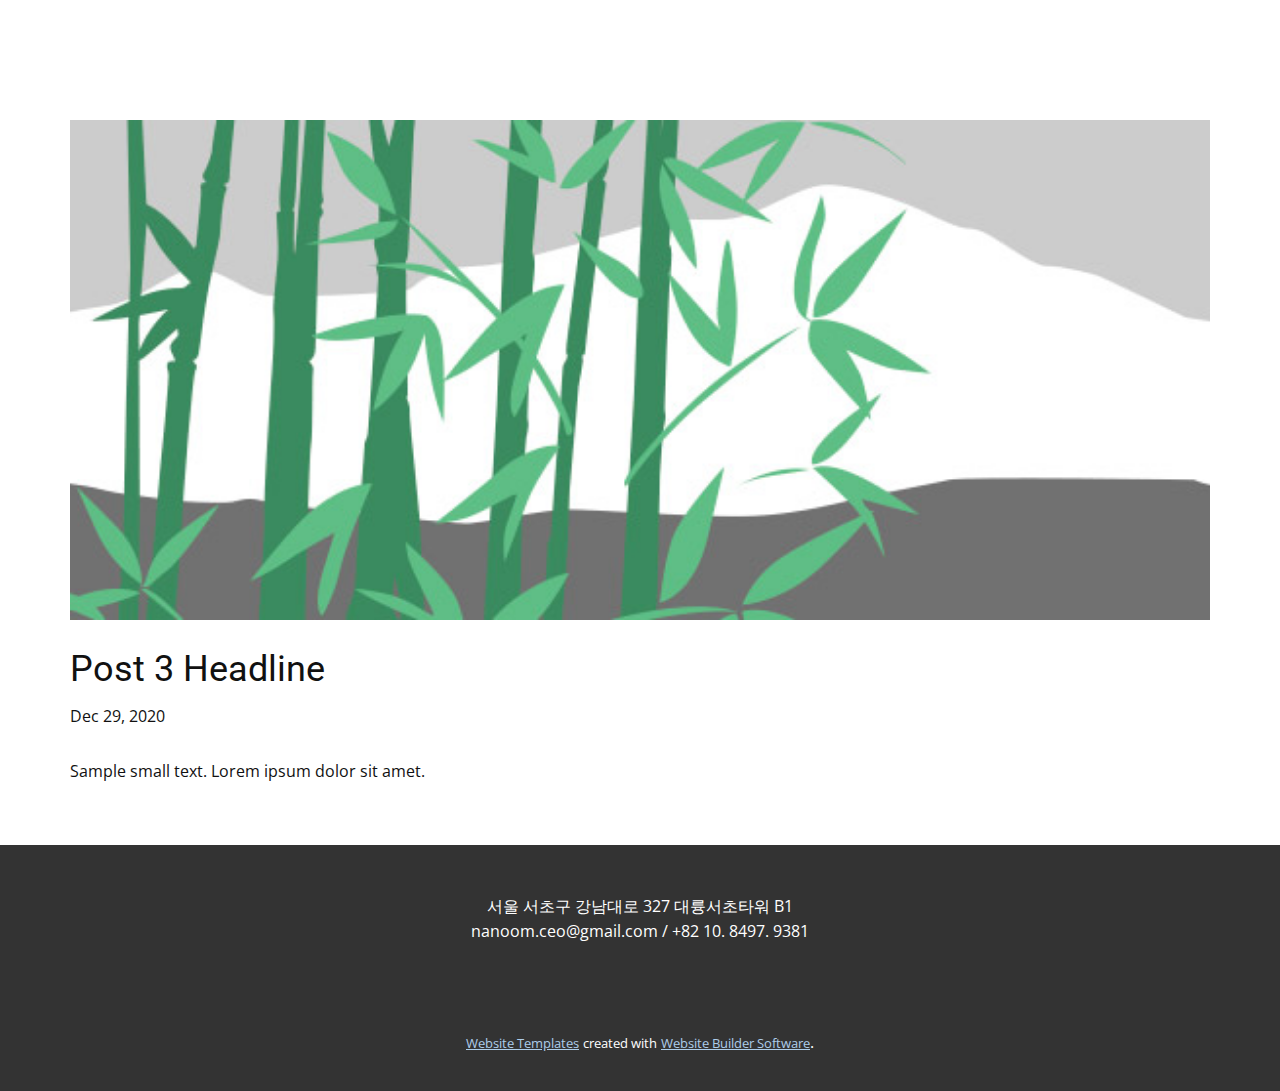
<file: blog/post-2.html>
<!doctype html>
<html style="font-size: 16px;"><head>
    <meta name="viewport" content="width=device-width, initial-scale=1.0">
    <meta charset="utf-8">
    <meta name="keywords" content="Blog Post 1">
    <meta name="description" content="">
    <meta name="page_type" content="np-template-header-footer-from-plugin">
    <title>Post 3 Headline</title>
    <link rel="stylesheet" href="../nicepage.css" media="screen">
<link rel="stylesheet" href="../Post-Template.css" media="screen">
    <script class="u-script" type="text/javascript" src="../jquery.js" defer=""></script>
    <script class="u-script" type="text/javascript" src="../nicepage.js" defer=""></script>
    <meta name="generator" content="Nicepage 3.3.2, nicepage.com">
    <link id="u-theme-google-font" rel="stylesheet" href="https://fonts.googleapis.com/css?family=Roboto:100,100i,300,300i,400,400i,500,500i,700,700i,900,900i|Open+Sans:300,300i,400,400i,600,600i,700,700i,800,800i">
    
    
    <script type="application/ld+json">{
		"@context": "http://schema.org",
		"@type": "Organization",
		"name": "Site1",
		"url": "index.html",
		"logo": "images/90a7de17-bdb1-f041-d14b-2a38d6ddef4b.gif"
}</script>
    <meta property="og:title" content="Post Template">
    <meta property="og:type" content="website">
    <meta name="theme-color" content="#478ac9">
    <link rel="canonical" href="../index.html">
    <meta property="og:url" content="index.html">
  <meta charset="UTF-8">
    <meta name="viewport" content="width=device-width, initial-scale=1.0">
    <meta name="viewport" content="width=device-width, initial-scale=1"><meta charset="UTF-8">
    <meta http-equiv="X-UA-Compatible" content="IE=edge">
    </head>
  <body class="u-body"><header class="u-clearfix u-header u-header" id="sec-c025"><div class="u-clearfix u-sheet u-sheet-1">
        <a href="../66267369" class="u-image u-logo u-image-1" title="Main" data-image-width="1800" data-image-height="600">
          <img src="../images/90a7de17-bdb1-f041-d14b-2a38d6ddef4b.gif" class="u-logo-image u-logo-image-1" data-image-width="148.5715">
        </a>
        <nav class="u-menu u-menu-dropdown u-menu-open-right u-offcanvas u-offcanvas-shift u-menu-1">
          <div class="menu-collapse" style="font-size: 1rem; letter-spacing: 0px; text-transform: uppercase; font-weight: 700;">
            <a class="u-border-active-white u-border-hover-palette-1-light-2 u-button-style u-custom-left-right-menu-spacing u-custom-padding-bottom u-custom-top-bottom-menu-spacing u-nav-link u-text-active-white u-text-body-alt-color u-text-hover-palette-1-light-2" href="../#" style="height: 26px;">
              <svg class="u-svg-link" preserveAspectRatio="xMidYMin slice" viewBox="0 0 50 50" style=""><use xmlns:xlink="http://www.w3.org/1999/xlink" xlink:href="../#svg-12f4"></use></svg>
              <svg xmlns="http://www.w3.org/2000/svg" xmlns:xlink="http://www.w3.org/1999/xlink" version="1.1" xml:space="preserve" class="u-svg-content" viewBox="0 0 50 50" x="0px" y="0px" id="svg-12f4" style="enable-background:new 0 0 50 50;"><g><rect y="3" width="50" height="2"></rect><rect y="17" width="50" height="2"></rect><rect y="31" width="50" height="2"></rect><rect y="45" width="50" height="2"></rect>
</g></svg>
            </a>
          </div>
          <div class="u-custom-menu u-nav-container">
            <ul class="u-nav u-spacing-2 u-unstyled u-nav-1"><li class="u-nav-item"><a class="u-border-2 u-border-active-white u-border-hover-palette-1-light-2 u-border-white u-button-style u-nav-link u-radius-50 u-text-active-white u-text-body-alt-color u-text-hover-palette-1-light-2" href="../index.html" style="padding: 10px 20px;">Menu</a><div class="u-nav-popup"><ul class="u-h-spacing-20 u-nav u-unstyled u-v-spacing-10 u-nav-2"><li class="u-nav-item"><a class="u-button-style u-nav-link u-text-palette-1-dark-2 u-white" href="../회사소개.html">회사소개</a>
</li><li class="u-nav-item"><a class="u-button-style u-nav-link u-text-palette-1-dark-2 u-white" href="../증시요약.html">증시요약</a>
</li><li class="u-nav-item"><a class="u-button-style u-nav-link u-text-palette-1-dark-2 u-white" href="../수익현황.html">수익현황</a>
</li></ul>
</div>
</li></ul>
          </div>
          <div class="u-custom-menu u-nav-container-collapse">
            <div class="u-container-style u-inner-container-layout u-opacity u-opacity-90 u-palette-1-dark-2 u-sidenav">
              <div class="u-sidenav-overflow">
                <div class="u-menu-close"></div>
                <ul class="u-align-center u-nav u-popupmenu-items u-spacing-0 u-unstyled u-nav-3"><li class="u-nav-item"><a class="u-button-style u-nav-link" href="../index.html" style="padding: 10px 20px;">Menu</a><div class="u-nav-popup"><ul class="u-h-spacing-20 u-nav u-unstyled u-v-spacing-10 u-nav-4"><li class="u-nav-item"><a class="u-button-style u-nav-link" href="../회사소개.html">회사소개</a>
</li><li class="u-nav-item"><a class="u-button-style u-nav-link" href="../증시요약.html">증시요약</a>
</li><li class="u-nav-item"><a class="u-button-style u-nav-link" href="../수익현황.html">수익현황</a>
</li></ul>
</div>
</li></ul>
              </div>
            </div>
            <div class="u-menu-overlay u-opacity u-opacity-30 u-white"></div>
          </div>
        </nav>
      </div></header>
    <section class="u-clearfix u-section-1" id="sec-bb42">
      <div class="u-clearfix u-sheet u-sheet-1">
        <img src="../images/3.jpeg" alt="" class="u-blog-control u-expanded-width u-image u-image-default u-image-1" data-image-width="1080" data-image-height="1080">
        <h2 class="u-blog-control u-custom-font u-expanded-width u-heading-font u-text u-text-1">Post 3 Headline</h2>
        <div class="u-metadata u-metadata-1">
          <span class="u-meta-date u-meta-icon">Dec 29, 2020</span>
          
          
        </div>
        <div class="u-blog-control u-expanded-width-sm u-expanded-width-xl u-expanded-width-xs u-post-content u-text u-text-2">
  Sample small text. Lorem ipsum dolor sit amet.
  </div>
      </div>
    </section>
    
    
    <footer class="u-align-center u-clearfix u-footer u-grey-80 u-footer" id="sec-9627"><div class="u-clearfix u-sheet u-sheet-1">
        <p class="u-small-text u-text u-text-variant u-text-1">서울 서초구 강남대로 327 대륭서초타워 B1  nanoom.ceo@gmail.com / +82 10. 8497. 9381</p>
      </div></footer>
    <section class="u-backlink u-clearfix u-grey-80">
      <a class="u-link" href="https://nicepage.com/website-templates" target="_blank">
        <span>Website Templates</span>
      </a>
      <p class="u-text">
        <span>created with</span>
      </p>
      <a class="u-link" href="https://nicepage.com/" target="_blank">
        <span>Website Builder Software</span>
      </a>. 
    </section>
  
</body></html>
</file>
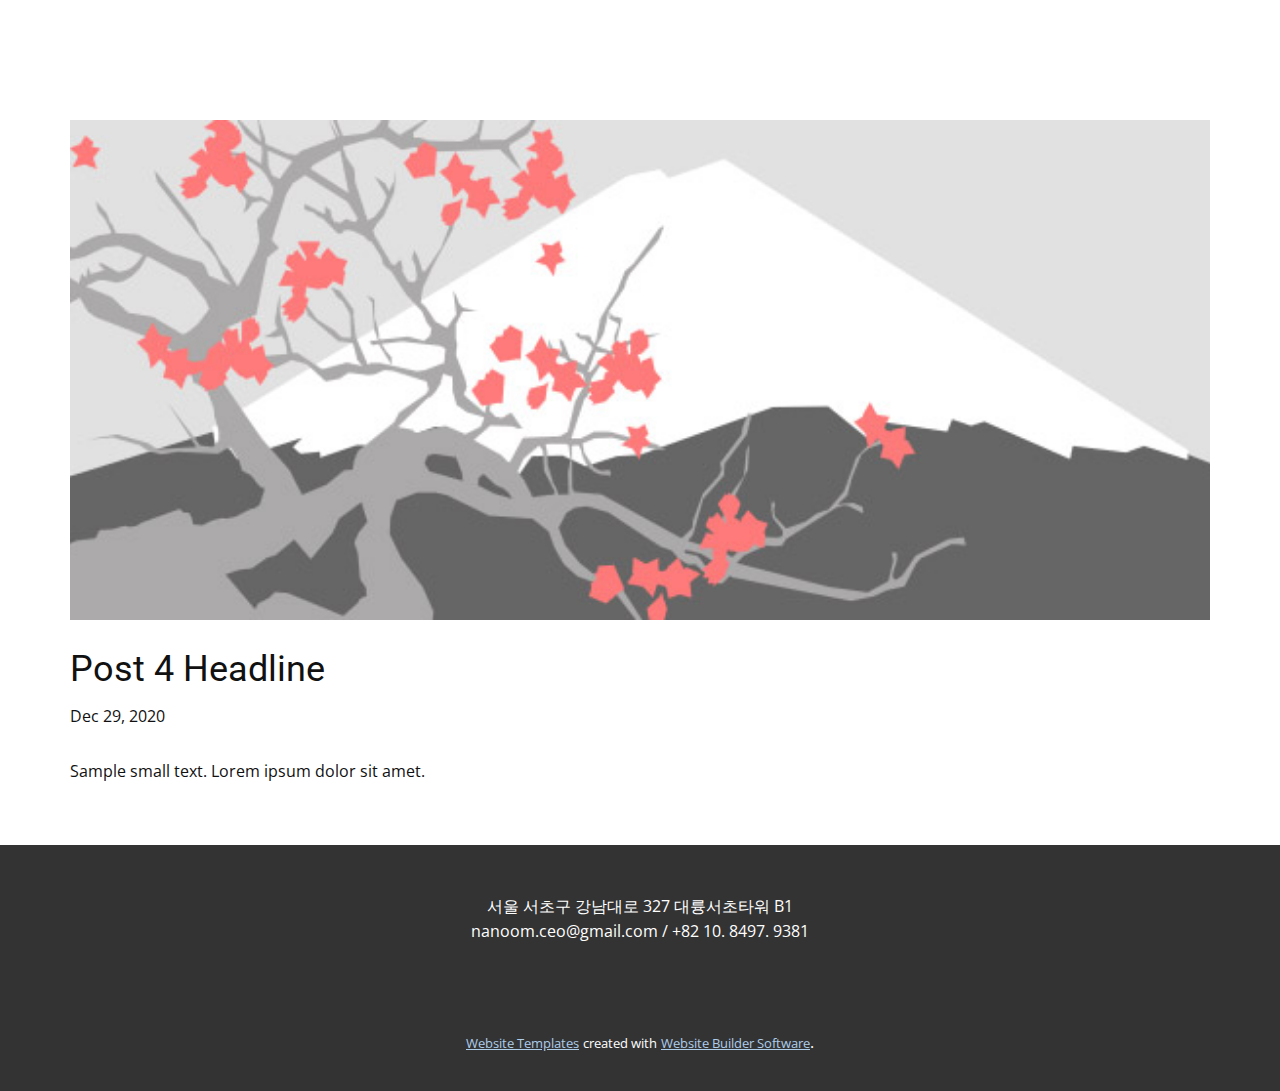
<file: blog/post-3.html>
<!doctype html>
<html style="font-size: 16px;"><head>
    <meta name="viewport" content="width=device-width, initial-scale=1.0">
    <meta charset="utf-8">
    <meta name="keywords" content="Blog Post 1">
    <meta name="description" content="">
    <meta name="page_type" content="np-template-header-footer-from-plugin">
    <title>Post 4 Headline</title>
    <link rel="stylesheet" href="../nicepage.css" media="screen">
<link rel="stylesheet" href="../Post-Template.css" media="screen">
    <script class="u-script" type="text/javascript" src="../jquery.js" defer=""></script>
    <script class="u-script" type="text/javascript" src="../nicepage.js" defer=""></script>
    <meta name="generator" content="Nicepage 3.3.2, nicepage.com">
    <link id="u-theme-google-font" rel="stylesheet" href="https://fonts.googleapis.com/css?family=Roboto:100,100i,300,300i,400,400i,500,500i,700,700i,900,900i|Open+Sans:300,300i,400,400i,600,600i,700,700i,800,800i">
    
    
    <script type="application/ld+json">{
		"@context": "http://schema.org",
		"@type": "Organization",
		"name": "Site1",
		"url": "index.html",
		"logo": "images/90a7de17-bdb1-f041-d14b-2a38d6ddef4b.gif"
}</script>
    <meta property="og:title" content="Post Template">
    <meta property="og:type" content="website">
    <meta name="theme-color" content="#478ac9">
    <link rel="canonical" href="../index.html">
    <meta property="og:url" content="index.html">
  <meta charset="UTF-8">
    <meta name="viewport" content="width=device-width, initial-scale=1.0">
    <meta name="viewport" content="width=device-width, initial-scale=1"><meta charset="UTF-8">
    <meta http-equiv="X-UA-Compatible" content="IE=edge">
    </head>
  <body class="u-body"><header class="u-clearfix u-header u-header" id="sec-c025"><div class="u-clearfix u-sheet u-sheet-1">
        <a href="../66267369" class="u-image u-logo u-image-1" title="Main" data-image-width="1800" data-image-height="600">
          <img src="../images/90a7de17-bdb1-f041-d14b-2a38d6ddef4b.gif" class="u-logo-image u-logo-image-1" data-image-width="148.5715">
        </a>
        <nav class="u-menu u-menu-dropdown u-menu-open-right u-offcanvas u-offcanvas-shift u-menu-1">
          <div class="menu-collapse" style="font-size: 1rem; letter-spacing: 0px; text-transform: uppercase; font-weight: 700;">
            <a class="u-border-active-white u-border-hover-palette-1-light-2 u-button-style u-custom-left-right-menu-spacing u-custom-padding-bottom u-custom-top-bottom-menu-spacing u-nav-link u-text-active-white u-text-body-alt-color u-text-hover-palette-1-light-2" href="../#" style="height: 26px;">
              <svg class="u-svg-link" preserveAspectRatio="xMidYMin slice" viewBox="0 0 50 50" style=""><use xmlns:xlink="http://www.w3.org/1999/xlink" xlink:href="../#svg-12f4"></use></svg>
              <svg xmlns="http://www.w3.org/2000/svg" xmlns:xlink="http://www.w3.org/1999/xlink" version="1.1" xml:space="preserve" class="u-svg-content" viewBox="0 0 50 50" x="0px" y="0px" id="svg-12f4" style="enable-background:new 0 0 50 50;"><g><rect y="3" width="50" height="2"></rect><rect y="17" width="50" height="2"></rect><rect y="31" width="50" height="2"></rect><rect y="45" width="50" height="2"></rect>
</g></svg>
            </a>
          </div>
          <div class="u-custom-menu u-nav-container">
            <ul class="u-nav u-spacing-2 u-unstyled u-nav-1"><li class="u-nav-item"><a class="u-border-2 u-border-active-white u-border-hover-palette-1-light-2 u-border-white u-button-style u-nav-link u-radius-50 u-text-active-white u-text-body-alt-color u-text-hover-palette-1-light-2" href="../index.html" style="padding: 10px 20px;">Menu</a><div class="u-nav-popup"><ul class="u-h-spacing-20 u-nav u-unstyled u-v-spacing-10 u-nav-2"><li class="u-nav-item"><a class="u-button-style u-nav-link u-text-palette-1-dark-2 u-white" href="../회사소개.html">회사소개</a>
</li><li class="u-nav-item"><a class="u-button-style u-nav-link u-text-palette-1-dark-2 u-white" href="../증시요약.html">증시요약</a>
</li><li class="u-nav-item"><a class="u-button-style u-nav-link u-text-palette-1-dark-2 u-white" href="../수익현황.html">수익현황</a>
</li></ul>
</div>
</li></ul>
          </div>
          <div class="u-custom-menu u-nav-container-collapse">
            <div class="u-container-style u-inner-container-layout u-opacity u-opacity-90 u-palette-1-dark-2 u-sidenav">
              <div class="u-sidenav-overflow">
                <div class="u-menu-close"></div>
                <ul class="u-align-center u-nav u-popupmenu-items u-spacing-0 u-unstyled u-nav-3"><li class="u-nav-item"><a class="u-button-style u-nav-link" href="../index.html" style="padding: 10px 20px;">Menu</a><div class="u-nav-popup"><ul class="u-h-spacing-20 u-nav u-unstyled u-v-spacing-10 u-nav-4"><li class="u-nav-item"><a class="u-button-style u-nav-link" href="../회사소개.html">회사소개</a>
</li><li class="u-nav-item"><a class="u-button-style u-nav-link" href="../증시요약.html">증시요약</a>
</li><li class="u-nav-item"><a class="u-button-style u-nav-link" href="../수익현황.html">수익현황</a>
</li></ul>
</div>
</li></ul>
              </div>
            </div>
            <div class="u-menu-overlay u-opacity u-opacity-30 u-white"></div>
          </div>
        </nav>
      </div></header>
    <section class="u-clearfix u-section-1" id="sec-bb42">
      <div class="u-clearfix u-sheet u-sheet-1">
        <img src="../images/1.jpeg" alt="" class="u-blog-control u-expanded-width u-image u-image-default u-image-1" data-image-width="1080" data-image-height="1080">
        <h2 class="u-blog-control u-custom-font u-expanded-width u-heading-font u-text u-text-1">Post 4 Headline</h2>
        <div class="u-metadata u-metadata-1">
          <span class="u-meta-date u-meta-icon">Dec 29, 2020</span>
          
          
        </div>
        <div class="u-blog-control u-expanded-width-sm u-expanded-width-xl u-expanded-width-xs u-post-content u-text u-text-2">
  Sample small text. Lorem ipsum dolor sit amet.
  </div>
      </div>
    </section>
    
    
    <footer class="u-align-center u-clearfix u-footer u-grey-80 u-footer" id="sec-9627"><div class="u-clearfix u-sheet u-sheet-1">
        <p class="u-small-text u-text u-text-variant u-text-1">서울 서초구 강남대로 327 대륭서초타워 B1  nanoom.ceo@gmail.com / +82 10. 8497. 9381</p>
      </div></footer>
    <section class="u-backlink u-clearfix u-grey-80">
      <a class="u-link" href="https://nicepage.com/website-templates" target="_blank">
        <span>Website Templates</span>
      </a>
      <p class="u-text">
        <span>created with</span>
      </p>
      <a class="u-link" href="https://nicepage.com/" target="_blank">
        <span>Website Builder Software</span>
      </a>. 
    </section>
  
</body></html>
</file>
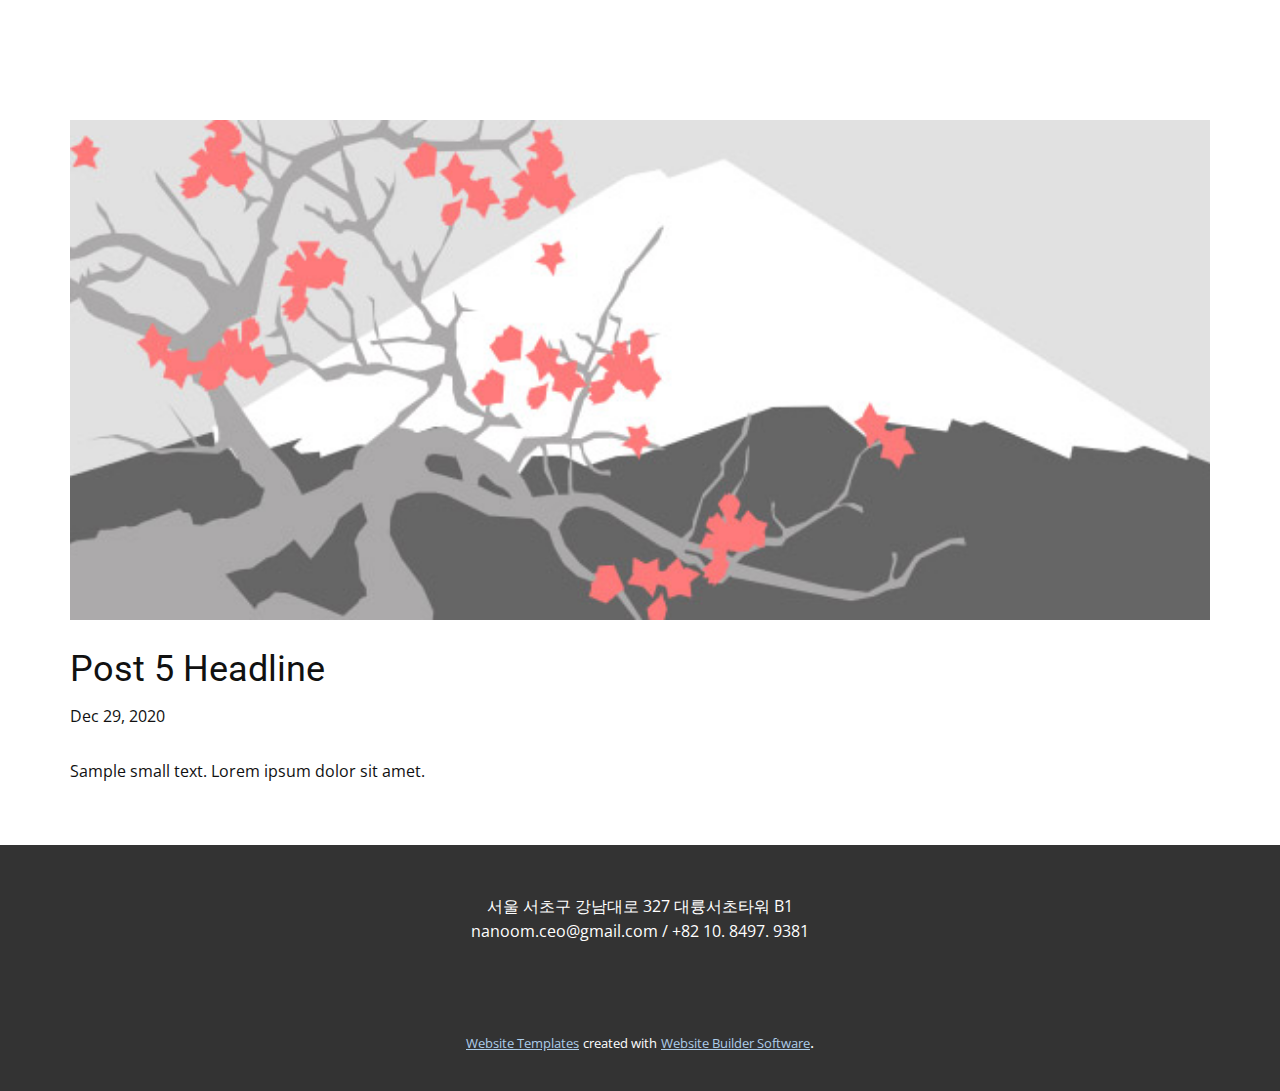
<file: blog/post-4.html>
<!doctype html>
<html style="font-size: 16px;"><head>
    <meta name="viewport" content="width=device-width, initial-scale=1.0">
    <meta charset="utf-8">
    <meta name="keywords" content="Blog Post 1">
    <meta name="description" content="">
    <meta name="page_type" content="np-template-header-footer-from-plugin">
    <title>Post 5 Headline</title>
    <link rel="stylesheet" href="../nicepage.css" media="screen">
<link rel="stylesheet" href="../Post-Template.css" media="screen">
    <script class="u-script" type="text/javascript" src="../jquery.js" defer=""></script>
    <script class="u-script" type="text/javascript" src="../nicepage.js" defer=""></script>
    <meta name="generator" content="Nicepage 3.3.2, nicepage.com">
    <link id="u-theme-google-font" rel="stylesheet" href="https://fonts.googleapis.com/css?family=Roboto:100,100i,300,300i,400,400i,500,500i,700,700i,900,900i|Open+Sans:300,300i,400,400i,600,600i,700,700i,800,800i">
    
    
    <script type="application/ld+json">{
		"@context": "http://schema.org",
		"@type": "Organization",
		"name": "Site1",
		"url": "index.html",
		"logo": "images/90a7de17-bdb1-f041-d14b-2a38d6ddef4b.gif"
}</script>
    <meta property="og:title" content="Post Template">
    <meta property="og:type" content="website">
    <meta name="theme-color" content="#478ac9">
    <link rel="canonical" href="../index.html">
    <meta property="og:url" content="index.html">
  <meta charset="UTF-8">
    <meta name="viewport" content="width=device-width, initial-scale=1.0">
    <meta name="viewport" content="width=device-width, initial-scale=1"><meta charset="UTF-8">
    <meta http-equiv="X-UA-Compatible" content="IE=edge">
    </head>
  <body class="u-body"><header class="u-clearfix u-header u-header" id="sec-c025"><div class="u-clearfix u-sheet u-sheet-1">
        <a href="../66267369" class="u-image u-logo u-image-1" title="Main" data-image-width="1800" data-image-height="600">
          <img src="../images/90a7de17-bdb1-f041-d14b-2a38d6ddef4b.gif" class="u-logo-image u-logo-image-1" data-image-width="148.5715">
        </a>
        <nav class="u-menu u-menu-dropdown u-menu-open-right u-offcanvas u-offcanvas-shift u-menu-1">
          <div class="menu-collapse" style="font-size: 1rem; letter-spacing: 0px; text-transform: uppercase; font-weight: 700;">
            <a class="u-border-active-white u-border-hover-palette-1-light-2 u-button-style u-custom-left-right-menu-spacing u-custom-padding-bottom u-custom-top-bottom-menu-spacing u-nav-link u-text-active-white u-text-body-alt-color u-text-hover-palette-1-light-2" href="../#" style="height: 26px;">
              <svg class="u-svg-link" preserveAspectRatio="xMidYMin slice" viewBox="0 0 50 50" style=""><use xmlns:xlink="http://www.w3.org/1999/xlink" xlink:href="../#svg-12f4"></use></svg>
              <svg xmlns="http://www.w3.org/2000/svg" xmlns:xlink="http://www.w3.org/1999/xlink" version="1.1" xml:space="preserve" class="u-svg-content" viewBox="0 0 50 50" x="0px" y="0px" id="svg-12f4" style="enable-background:new 0 0 50 50;"><g><rect y="3" width="50" height="2"></rect><rect y="17" width="50" height="2"></rect><rect y="31" width="50" height="2"></rect><rect y="45" width="50" height="2"></rect>
</g></svg>
            </a>
          </div>
          <div class="u-custom-menu u-nav-container">
            <ul class="u-nav u-spacing-2 u-unstyled u-nav-1"><li class="u-nav-item"><a class="u-border-2 u-border-active-white u-border-hover-palette-1-light-2 u-border-white u-button-style u-nav-link u-radius-50 u-text-active-white u-text-body-alt-color u-text-hover-palette-1-light-2" href="../index.html" style="padding: 10px 20px;">Menu</a><div class="u-nav-popup"><ul class="u-h-spacing-20 u-nav u-unstyled u-v-spacing-10 u-nav-2"><li class="u-nav-item"><a class="u-button-style u-nav-link u-text-palette-1-dark-2 u-white" href="../회사소개.html">회사소개</a>
</li><li class="u-nav-item"><a class="u-button-style u-nav-link u-text-palette-1-dark-2 u-white" href="../증시요약.html">증시요약</a>
</li><li class="u-nav-item"><a class="u-button-style u-nav-link u-text-palette-1-dark-2 u-white" href="../수익현황.html">수익현황</a>
</li></ul>
</div>
</li></ul>
          </div>
          <div class="u-custom-menu u-nav-container-collapse">
            <div class="u-container-style u-inner-container-layout u-opacity u-opacity-90 u-palette-1-dark-2 u-sidenav">
              <div class="u-sidenav-overflow">
                <div class="u-menu-close"></div>
                <ul class="u-align-center u-nav u-popupmenu-items u-spacing-0 u-unstyled u-nav-3"><li class="u-nav-item"><a class="u-button-style u-nav-link" href="../index.html" style="padding: 10px 20px;">Menu</a><div class="u-nav-popup"><ul class="u-h-spacing-20 u-nav u-unstyled u-v-spacing-10 u-nav-4"><li class="u-nav-item"><a class="u-button-style u-nav-link" href="../회사소개.html">회사소개</a>
</li><li class="u-nav-item"><a class="u-button-style u-nav-link" href="../증시요약.html">증시요약</a>
</li><li class="u-nav-item"><a class="u-button-style u-nav-link" href="../수익현황.html">수익현황</a>
</li></ul>
</div>
</li></ul>
              </div>
            </div>
            <div class="u-menu-overlay u-opacity u-opacity-30 u-white"></div>
          </div>
        </nav>
      </div></header>
    <section class="u-clearfix u-section-1" id="sec-bb42">
      <div class="u-clearfix u-sheet u-sheet-1">
        <img src="../images/2.jpeg" alt="" class="u-blog-control u-expanded-width u-image u-image-default u-image-1" data-image-width="1080" data-image-height="1080">
        <h2 class="u-blog-control u-custom-font u-expanded-width u-heading-font u-text u-text-1">Post 5 Headline</h2>
        <div class="u-metadata u-metadata-1">
          <span class="u-meta-date u-meta-icon">Dec 29, 2020</span>
          
          
        </div>
        <div class="u-blog-control u-expanded-width-sm u-expanded-width-xl u-expanded-width-xs u-post-content u-text u-text-2">
  Sample small text. Lorem ipsum dolor sit amet.
  </div>
      </div>
    </section>
    
    
    <footer class="u-align-center u-clearfix u-footer u-grey-80 u-footer" id="sec-9627"><div class="u-clearfix u-sheet u-sheet-1">
        <p class="u-small-text u-text u-text-variant u-text-1">서울 서초구 강남대로 327 대륭서초타워 B1  nanoom.ceo@gmail.com / +82 10. 8497. 9381</p>
      </div></footer>
    <section class="u-backlink u-clearfix u-grey-80">
      <a class="u-link" href="https://nicepage.com/website-templates" target="_blank">
        <span>Website Templates</span>
      </a>
      <p class="u-text">
        <span>created with</span>
      </p>
      <a class="u-link" href="https://nicepage.com/" target="_blank">
        <span>Website Builder Software</span>
      </a>. 
    </section>
  
</body></html>
</file>
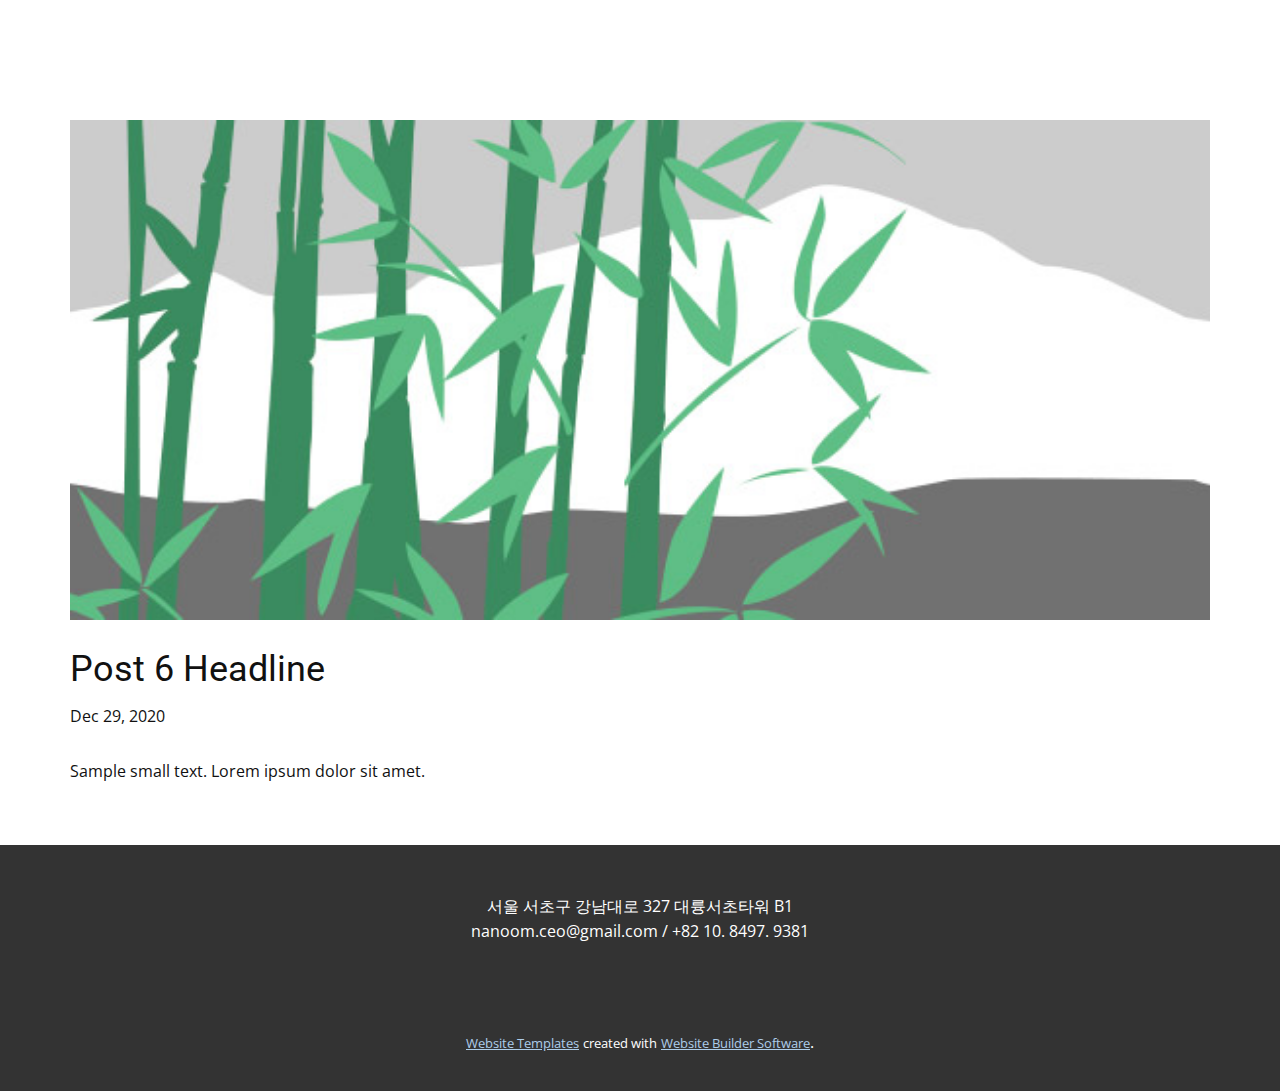
<file: blog/post-5.html>
<!doctype html>
<html style="font-size: 16px;"><head>
    <meta name="viewport" content="width=device-width, initial-scale=1.0">
    <meta charset="utf-8">
    <meta name="keywords" content="Blog Post 1">
    <meta name="description" content="">
    <meta name="page_type" content="np-template-header-footer-from-plugin">
    <title>Post 6 Headline</title>
    <link rel="stylesheet" href="../nicepage.css" media="screen">
<link rel="stylesheet" href="../Post-Template.css" media="screen">
    <script class="u-script" type="text/javascript" src="../jquery.js" defer=""></script>
    <script class="u-script" type="text/javascript" src="../nicepage.js" defer=""></script>
    <meta name="generator" content="Nicepage 3.3.2, nicepage.com">
    <link id="u-theme-google-font" rel="stylesheet" href="https://fonts.googleapis.com/css?family=Roboto:100,100i,300,300i,400,400i,500,500i,700,700i,900,900i|Open+Sans:300,300i,400,400i,600,600i,700,700i,800,800i">
    
    
    <script type="application/ld+json">{
		"@context": "http://schema.org",
		"@type": "Organization",
		"name": "Site1",
		"url": "index.html",
		"logo": "images/90a7de17-bdb1-f041-d14b-2a38d6ddef4b.gif"
}</script>
    <meta property="og:title" content="Post Template">
    <meta property="og:type" content="website">
    <meta name="theme-color" content="#478ac9">
    <link rel="canonical" href="../index.html">
    <meta property="og:url" content="index.html">
  <meta charset="UTF-8">
    <meta name="viewport" content="width=device-width, initial-scale=1.0">
    <meta name="viewport" content="width=device-width, initial-scale=1"><meta charset="UTF-8">
    <meta http-equiv="X-UA-Compatible" content="IE=edge">
    </head>
  <body class="u-body"><header class="u-clearfix u-header u-header" id="sec-c025"><div class="u-clearfix u-sheet u-sheet-1">
        <a href="../66267369" class="u-image u-logo u-image-1" title="Main" data-image-width="1800" data-image-height="600">
          <img src="../images/90a7de17-bdb1-f041-d14b-2a38d6ddef4b.gif" class="u-logo-image u-logo-image-1" data-image-width="148.5715">
        </a>
        <nav class="u-menu u-menu-dropdown u-menu-open-right u-offcanvas u-offcanvas-shift u-menu-1">
          <div class="menu-collapse" style="font-size: 1rem; letter-spacing: 0px; text-transform: uppercase; font-weight: 700;">
            <a class="u-border-active-white u-border-hover-palette-1-light-2 u-button-style u-custom-left-right-menu-spacing u-custom-padding-bottom u-custom-top-bottom-menu-spacing u-nav-link u-text-active-white u-text-body-alt-color u-text-hover-palette-1-light-2" href="../#" style="height: 26px;">
              <svg class="u-svg-link" preserveAspectRatio="xMidYMin slice" viewBox="0 0 50 50" style=""><use xmlns:xlink="http://www.w3.org/1999/xlink" xlink:href="../#svg-12f4"></use></svg>
              <svg xmlns="http://www.w3.org/2000/svg" xmlns:xlink="http://www.w3.org/1999/xlink" version="1.1" xml:space="preserve" class="u-svg-content" viewBox="0 0 50 50" x="0px" y="0px" id="svg-12f4" style="enable-background:new 0 0 50 50;"><g><rect y="3" width="50" height="2"></rect><rect y="17" width="50" height="2"></rect><rect y="31" width="50" height="2"></rect><rect y="45" width="50" height="2"></rect>
</g></svg>
            </a>
          </div>
          <div class="u-custom-menu u-nav-container">
            <ul class="u-nav u-spacing-2 u-unstyled u-nav-1"><li class="u-nav-item"><a class="u-border-2 u-border-active-white u-border-hover-palette-1-light-2 u-border-white u-button-style u-nav-link u-radius-50 u-text-active-white u-text-body-alt-color u-text-hover-palette-1-light-2" href="../index.html" style="padding: 10px 20px;">Menu</a><div class="u-nav-popup"><ul class="u-h-spacing-20 u-nav u-unstyled u-v-spacing-10 u-nav-2"><li class="u-nav-item"><a class="u-button-style u-nav-link u-text-palette-1-dark-2 u-white" href="../회사소개.html">회사소개</a>
</li><li class="u-nav-item"><a class="u-button-style u-nav-link u-text-palette-1-dark-2 u-white" href="../증시요약.html">증시요약</a>
</li><li class="u-nav-item"><a class="u-button-style u-nav-link u-text-palette-1-dark-2 u-white" href="../수익현황.html">수익현황</a>
</li></ul>
</div>
</li></ul>
          </div>
          <div class="u-custom-menu u-nav-container-collapse">
            <div class="u-container-style u-inner-container-layout u-opacity u-opacity-90 u-palette-1-dark-2 u-sidenav">
              <div class="u-sidenav-overflow">
                <div class="u-menu-close"></div>
                <ul class="u-align-center u-nav u-popupmenu-items u-spacing-0 u-unstyled u-nav-3"><li class="u-nav-item"><a class="u-button-style u-nav-link" href="../index.html" style="padding: 10px 20px;">Menu</a><div class="u-nav-popup"><ul class="u-h-spacing-20 u-nav u-unstyled u-v-spacing-10 u-nav-4"><li class="u-nav-item"><a class="u-button-style u-nav-link" href="../회사소개.html">회사소개</a>
</li><li class="u-nav-item"><a class="u-button-style u-nav-link" href="../증시요약.html">증시요약</a>
</li><li class="u-nav-item"><a class="u-button-style u-nav-link" href="../수익현황.html">수익현황</a>
</li></ul>
</div>
</li></ul>
              </div>
            </div>
            <div class="u-menu-overlay u-opacity u-opacity-30 u-white"></div>
          </div>
        </nav>
      </div></header>
    <section class="u-clearfix u-section-1" id="sec-bb42">
      <div class="u-clearfix u-sheet u-sheet-1">
        <img src="../images/3.jpeg" alt="" class="u-blog-control u-expanded-width u-image u-image-default u-image-1" data-image-width="1080" data-image-height="1080">
        <h2 class="u-blog-control u-custom-font u-expanded-width u-heading-font u-text u-text-1">Post 6 Headline</h2>
        <div class="u-metadata u-metadata-1">
          <span class="u-meta-date u-meta-icon">Dec 29, 2020</span>
          
          
        </div>
        <div class="u-blog-control u-expanded-width-sm u-expanded-width-xl u-expanded-width-xs u-post-content u-text u-text-2">
  Sample small text. Lorem ipsum dolor sit amet.
  </div>
      </div>
    </section>
    
    
    <footer class="u-align-center u-clearfix u-footer u-grey-80 u-footer" id="sec-9627"><div class="u-clearfix u-sheet u-sheet-1">
        <p class="u-small-text u-text u-text-variant u-text-1">서울 서초구 강남대로 327 대륭서초타워 B1  nanoom.ceo@gmail.com / +82 10. 8497. 9381</p>
      </div></footer>
    <section class="u-backlink u-clearfix u-grey-80">
      <a class="u-link" href="https://nicepage.com/website-templates" target="_blank">
        <span>Website Templates</span>
      </a>
      <p class="u-text">
        <span>created with</span>
      </p>
      <a class="u-link" href="https://nicepage.com/" target="_blank">
        <span>Website Builder Software</span>
      </a>. 
    </section>
  
</body></html>
</file>
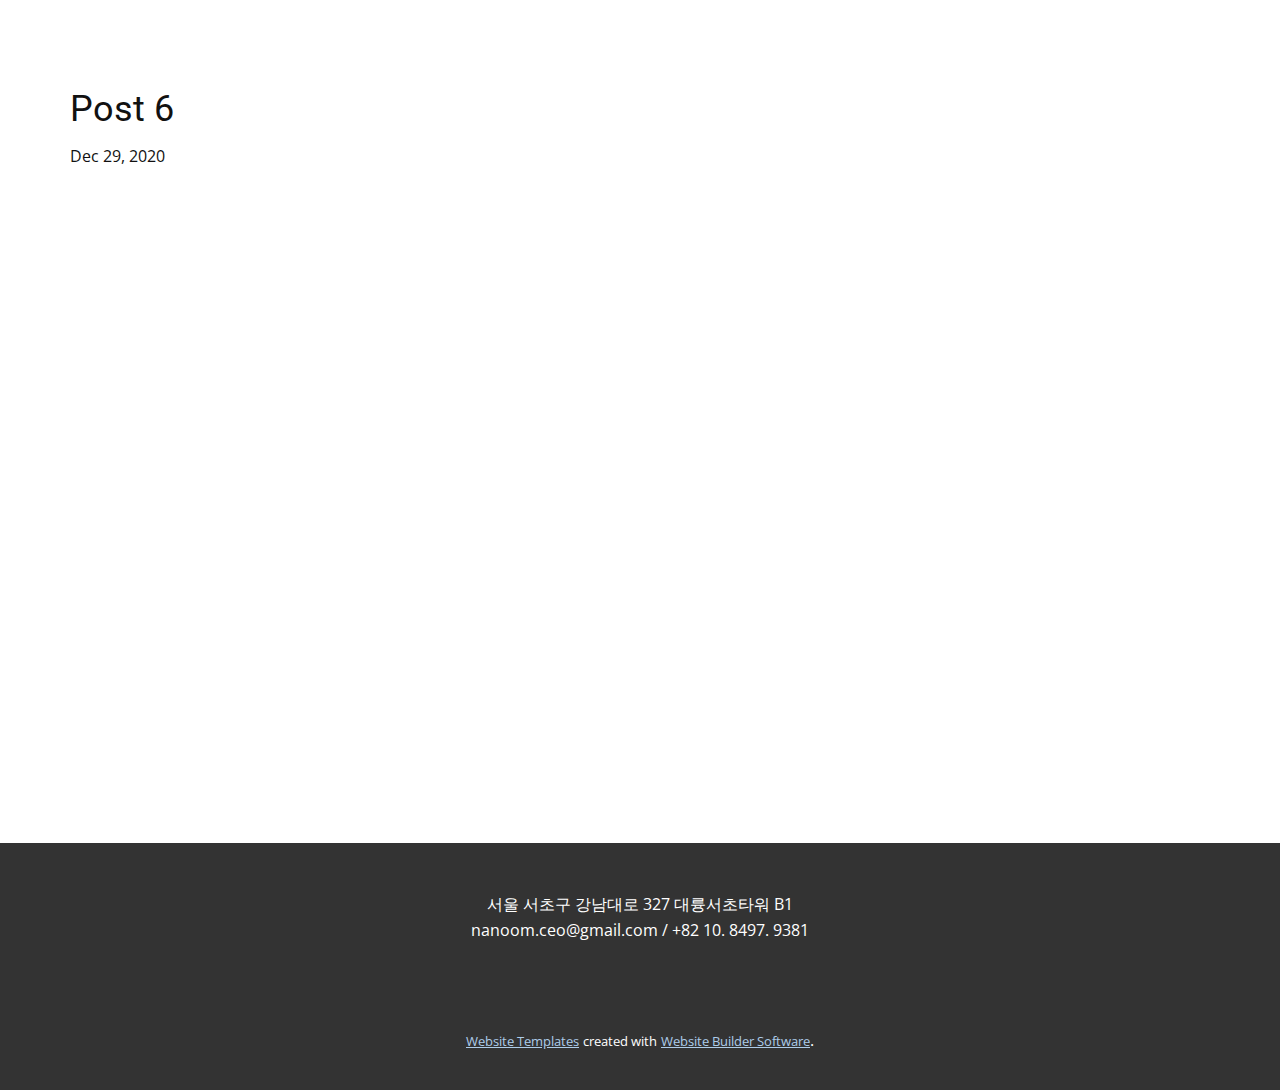
<file: blog/post-6.html>
<!doctype html>
<html style="font-size: 16px;"><head>
    <meta name="viewport" content="width=device-width, initial-scale=1.0">
    <meta charset="utf-8">
    <meta name="keywords" content="Blog Post 1">
    <meta name="description" content="">
    <meta name="page_type" content="np-template-header-footer-from-plugin">
    <title>Post 6</title>
    <link rel="stylesheet" href="../nicepage.css" media="screen">
<link rel="stylesheet" href="../Post-Template.css" media="screen">
    <script class="u-script" type="text/javascript" src="../jquery.js" defer=""></script>
    <script class="u-script" type="text/javascript" src="../nicepage.js" defer=""></script>
    <meta name="generator" content="Nicepage 3.3.2, nicepage.com">
    <link id="u-theme-google-font" rel="stylesheet" href="https://fonts.googleapis.com/css?family=Roboto:100,100i,300,300i,400,400i,500,500i,700,700i,900,900i|Open+Sans:300,300i,400,400i,600,600i,700,700i,800,800i">
    
    
    <script type="application/ld+json">{
		"@context": "http://schema.org",
		"@type": "Organization",
		"name": "Site1",
		"url": "index.html",
		"logo": "images/90a7de17-bdb1-f041-d14b-2a38d6ddef4b.gif"
}</script>
    <meta property="og:title" content="Post Template">
    <meta property="og:type" content="website">
    <meta name="theme-color" content="#478ac9">
    <link rel="canonical" href="../index.html">
    <meta property="og:url" content="index.html">
  <meta charset="UTF-8">
    <meta name="viewport" content="width=device-width, initial-scale=1.0">
    <meta name="viewport" content="width=device-width, initial-scale=1"><meta charset="UTF-8">
    <meta http-equiv="X-UA-Compatible" content="IE=edge">
    </head>
  <body class="u-body"><header class="u-clearfix u-header u-header" id="sec-c025"><div class="u-clearfix u-sheet u-sheet-1">
        <a href="../66267369" class="u-image u-logo u-image-1" title="Main" data-image-width="1800" data-image-height="600">
          <img src="../images/90a7de17-bdb1-f041-d14b-2a38d6ddef4b.gif" class="u-logo-image u-logo-image-1" data-image-width="148.5715">
        </a>
        <nav class="u-menu u-menu-dropdown u-menu-open-right u-offcanvas u-offcanvas-shift u-menu-1">
          <div class="menu-collapse" style="font-size: 1rem; letter-spacing: 0px; text-transform: uppercase; font-weight: 700;">
            <a class="u-border-active-white u-border-hover-palette-1-light-2 u-button-style u-custom-left-right-menu-spacing u-custom-padding-bottom u-custom-top-bottom-menu-spacing u-nav-link u-text-active-white u-text-body-alt-color u-text-hover-palette-1-light-2" href="../#" style="height: 26px;">
              <svg class="u-svg-link" preserveAspectRatio="xMidYMin slice" viewBox="0 0 50 50" style=""><use xmlns:xlink="http://www.w3.org/1999/xlink" xlink:href="../#svg-12f4"></use></svg>
              <svg xmlns="http://www.w3.org/2000/svg" xmlns:xlink="http://www.w3.org/1999/xlink" version="1.1" xml:space="preserve" class="u-svg-content" viewBox="0 0 50 50" x="0px" y="0px" id="svg-12f4" style="enable-background:new 0 0 50 50;"><g><rect y="3" width="50" height="2"></rect><rect y="17" width="50" height="2"></rect><rect y="31" width="50" height="2"></rect><rect y="45" width="50" height="2"></rect>
</g></svg>
            </a>
          </div>
          <div class="u-custom-menu u-nav-container">
            <ul class="u-nav u-spacing-2 u-unstyled u-nav-1"><li class="u-nav-item"><a class="u-border-2 u-border-active-white u-border-hover-palette-1-light-2 u-border-white u-button-style u-nav-link u-radius-50 u-text-active-white u-text-body-alt-color u-text-hover-palette-1-light-2" href="../index.html" style="padding: 10px 20px;">Menu</a><div class="u-nav-popup"><ul class="u-h-spacing-20 u-nav u-unstyled u-v-spacing-10 u-nav-2"><li class="u-nav-item"><a class="u-button-style u-nav-link u-text-palette-1-dark-2 u-white" href="../회사소개.html">회사소개</a>
</li><li class="u-nav-item"><a class="u-button-style u-nav-link u-text-palette-1-dark-2 u-white" href="../증시요약.html">증시요약</a>
</li><li class="u-nav-item"><a class="u-button-style u-nav-link u-text-palette-1-dark-2 u-white" href="../수익현황.html">수익현황</a>
</li></ul>
</div>
</li></ul>
          </div>
          <div class="u-custom-menu u-nav-container-collapse">
            <div class="u-container-style u-inner-container-layout u-opacity u-opacity-90 u-palette-1-dark-2 u-sidenav">
              <div class="u-sidenav-overflow">
                <div class="u-menu-close"></div>
                <ul class="u-align-center u-nav u-popupmenu-items u-spacing-0 u-unstyled u-nav-3"><li class="u-nav-item"><a class="u-button-style u-nav-link" href="../index.html" style="padding: 10px 20px;">Menu</a><div class="u-nav-popup"><ul class="u-h-spacing-20 u-nav u-unstyled u-v-spacing-10 u-nav-4"><li class="u-nav-item"><a class="u-button-style u-nav-link" href="../회사소개.html">회사소개</a>
</li><li class="u-nav-item"><a class="u-button-style u-nav-link" href="../증시요약.html">증시요약</a>
</li><li class="u-nav-item"><a class="u-button-style u-nav-link" href="../수익현황.html">수익현황</a>
</li></ul>
</div>
</li></ul>
              </div>
            </div>
            <div class="u-menu-overlay u-opacity u-opacity-30 u-white"></div>
          </div>
        </nav>
      </div></header>
    <section class="u-clearfix u-section-1" id="sec-bb42">
      <div class="u-clearfix u-sheet u-sheet-1">
        
        <h2 class="u-blog-control u-custom-font u-expanded-width u-heading-font u-text u-text-1">Post 6</h2>
        <div class="u-metadata u-metadata-1">
          <span class="u-meta-date u-meta-icon">Dec 29, 2020</span>
          
          
        </div>
        <div class="u-blog-control u-expanded-width-sm u-expanded-width-xl u-expanded-width-xs u-post-content u-text u-text-2"></div>
      </div>
    </section>
    
    
    <footer class="u-align-center u-clearfix u-footer u-grey-80 u-footer" id="sec-9627"><div class="u-clearfix u-sheet u-sheet-1">
        <p class="u-small-text u-text u-text-variant u-text-1">서울 서초구 강남대로 327 대륭서초타워 B1  nanoom.ceo@gmail.com / +82 10. 8497. 9381</p>
      </div></footer>
    <section class="u-backlink u-clearfix u-grey-80">
      <a class="u-link" href="https://nicepage.com/website-templates" target="_blank">
        <span>Website Templates</span>
      </a>
      <p class="u-text">
        <span>created with</span>
      </p>
      <a class="u-link" href="https://nicepage.com/" target="_blank">
        <span>Website Builder Software</span>
      </a>. 
    </section>
  
</body></html>
</file>
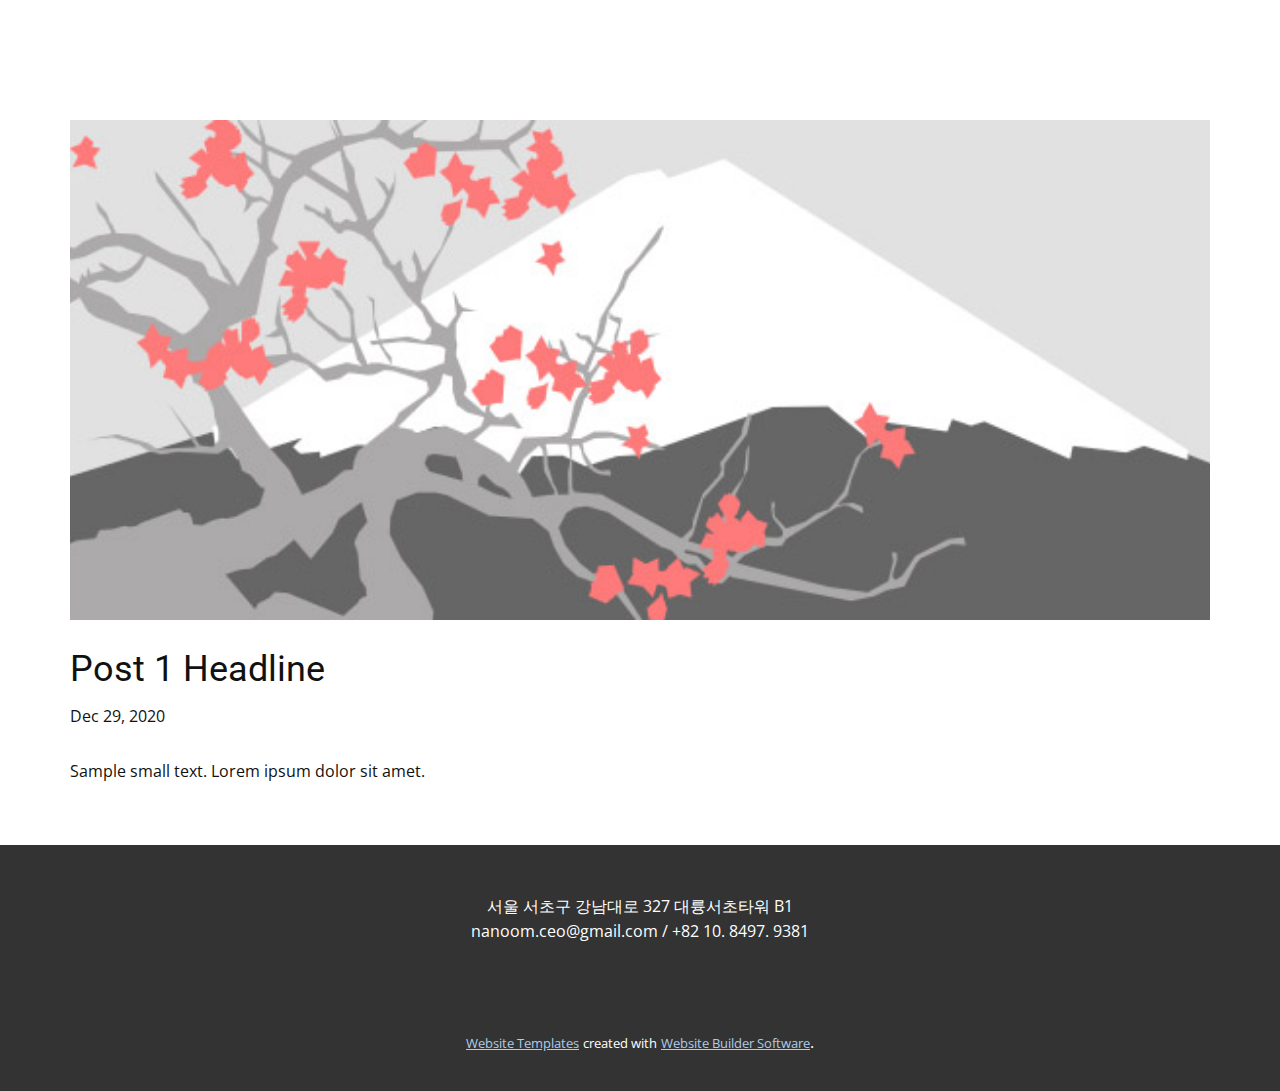
<file: blog/post.html>
<!doctype html>
<html style="font-size: 16px;"><head>
    <meta name="viewport" content="width=device-width, initial-scale=1.0">
    <meta charset="utf-8">
    <meta name="keywords" content="Blog Post 1">
    <meta name="description" content="">
    <meta name="page_type" content="np-template-header-footer-from-plugin">
    <title>Post 1 Headline</title>
    <link rel="stylesheet" href="../nicepage.css" media="screen">
<link rel="stylesheet" href="../Post-Template.css" media="screen">
    <script class="u-script" type="text/javascript" src="../jquery.js" defer=""></script>
    <script class="u-script" type="text/javascript" src="../nicepage.js" defer=""></script>
    <meta name="generator" content="Nicepage 3.3.2, nicepage.com">
    <link id="u-theme-google-font" rel="stylesheet" href="https://fonts.googleapis.com/css?family=Roboto:100,100i,300,300i,400,400i,500,500i,700,700i,900,900i|Open+Sans:300,300i,400,400i,600,600i,700,700i,800,800i">
    
    
    <script type="application/ld+json">{
		"@context": "http://schema.org",
		"@type": "Organization",
		"name": "Site1",
		"url": "index.html",
		"logo": "images/90a7de17-bdb1-f041-d14b-2a38d6ddef4b.gif"
}</script>
    <meta property="og:title" content="Post Template">
    <meta property="og:type" content="website">
    <meta name="theme-color" content="#478ac9">
    <link rel="canonical" href="../index.html">
    <meta property="og:url" content="index.html">
  <meta charset="UTF-8">
    <meta name="viewport" content="width=device-width, initial-scale=1.0">
    <meta name="viewport" content="width=device-width, initial-scale=1"><meta charset="UTF-8">
    <meta http-equiv="X-UA-Compatible" content="IE=edge">
    </head>
  <body class="u-body"><header class="u-clearfix u-header u-header" id="sec-c025"><div class="u-clearfix u-sheet u-sheet-1">
        <a href="../66267369" class="u-image u-logo u-image-1" title="Main" data-image-width="1800" data-image-height="600">
          <img src="../images/90a7de17-bdb1-f041-d14b-2a38d6ddef4b.gif" class="u-logo-image u-logo-image-1" data-image-width="148.5715">
        </a>
        <nav class="u-menu u-menu-dropdown u-menu-open-right u-offcanvas u-offcanvas-shift u-menu-1">
          <div class="menu-collapse" style="font-size: 1rem; letter-spacing: 0px; text-transform: uppercase; font-weight: 700;">
            <a class="u-border-active-white u-border-hover-palette-1-light-2 u-button-style u-custom-left-right-menu-spacing u-custom-padding-bottom u-custom-top-bottom-menu-spacing u-nav-link u-text-active-white u-text-body-alt-color u-text-hover-palette-1-light-2" href="../#" style="height: 26px;">
              <svg class="u-svg-link" preserveAspectRatio="xMidYMin slice" viewBox="0 0 50 50" style=""><use xmlns:xlink="http://www.w3.org/1999/xlink" xlink:href="../#svg-12f4"></use></svg>
              <svg xmlns="http://www.w3.org/2000/svg" xmlns:xlink="http://www.w3.org/1999/xlink" version="1.1" xml:space="preserve" class="u-svg-content" viewBox="0 0 50 50" x="0px" y="0px" id="svg-12f4" style="enable-background:new 0 0 50 50;"><g><rect y="3" width="50" height="2"></rect><rect y="17" width="50" height="2"></rect><rect y="31" width="50" height="2"></rect><rect y="45" width="50" height="2"></rect>
</g></svg>
            </a>
          </div>
          <div class="u-custom-menu u-nav-container">
            <ul class="u-nav u-spacing-2 u-unstyled u-nav-1"><li class="u-nav-item"><a class="u-border-2 u-border-active-white u-border-hover-palette-1-light-2 u-border-white u-button-style u-nav-link u-radius-50 u-text-active-white u-text-body-alt-color u-text-hover-palette-1-light-2" href="../index.html" style="padding: 10px 20px;">Menu</a><div class="u-nav-popup"><ul class="u-h-spacing-20 u-nav u-unstyled u-v-spacing-10 u-nav-2"><li class="u-nav-item"><a class="u-button-style u-nav-link u-text-palette-1-dark-2 u-white" href="../회사소개.html">회사소개</a>
</li><li class="u-nav-item"><a class="u-button-style u-nav-link u-text-palette-1-dark-2 u-white" href="../증시요약.html">증시요약</a>
</li><li class="u-nav-item"><a class="u-button-style u-nav-link u-text-palette-1-dark-2 u-white" href="../수익현황.html">수익현황</a>
</li></ul>
</div>
</li></ul>
          </div>
          <div class="u-custom-menu u-nav-container-collapse">
            <div class="u-container-style u-inner-container-layout u-opacity u-opacity-90 u-palette-1-dark-2 u-sidenav">
              <div class="u-sidenav-overflow">
                <div class="u-menu-close"></div>
                <ul class="u-align-center u-nav u-popupmenu-items u-spacing-0 u-unstyled u-nav-3"><li class="u-nav-item"><a class="u-button-style u-nav-link" href="../index.html" style="padding: 10px 20px;">Menu</a><div class="u-nav-popup"><ul class="u-h-spacing-20 u-nav u-unstyled u-v-spacing-10 u-nav-4"><li class="u-nav-item"><a class="u-button-style u-nav-link" href="../회사소개.html">회사소개</a>
</li><li class="u-nav-item"><a class="u-button-style u-nav-link" href="../증시요약.html">증시요약</a>
</li><li class="u-nav-item"><a class="u-button-style u-nav-link" href="../수익현황.html">수익현황</a>
</li></ul>
</div>
</li></ul>
              </div>
            </div>
            <div class="u-menu-overlay u-opacity u-opacity-30 u-white"></div>
          </div>
        </nav>
      </div></header>
    <section class="u-clearfix u-section-1" id="sec-bb42">
      <div class="u-clearfix u-sheet u-sheet-1">
        <img src="../images/1.jpeg" alt="" class="u-blog-control u-expanded-width u-image u-image-default u-image-1" data-image-width="1080" data-image-height="1080">
        <h2 class="u-blog-control u-custom-font u-expanded-width u-heading-font u-text u-text-1">Post 1 Headline</h2>
        <div class="u-metadata u-metadata-1">
          <span class="u-meta-date u-meta-icon">Dec 29, 2020</span>
          
          
        </div>
        <div class="u-blog-control u-expanded-width-sm u-expanded-width-xl u-expanded-width-xs u-post-content u-text u-text-2">
  Sample small text. Lorem ipsum dolor sit amet.
  </div>
      </div>
    </section>
    
    
    <footer class="u-align-center u-clearfix u-footer u-grey-80 u-footer" id="sec-9627"><div class="u-clearfix u-sheet u-sheet-1">
        <p class="u-small-text u-text u-text-variant u-text-1">서울 서초구 강남대로 327 대륭서초타워 B1  nanoom.ceo@gmail.com / +82 10. 8497. 9381</p>
      </div></footer>
    <section class="u-backlink u-clearfix u-grey-80">
      <a class="u-link" href="https://nicepage.com/website-templates" target="_blank">
        <span>Website Templates</span>
      </a>
      <p class="u-text">
        <span>created with</span>
      </p>
      <a class="u-link" href="https://nicepage.com/" target="_blank">
        <span>Website Builder Software</span>
      </a>. 
    </section>
  
</body></html>
</file>
<file: index.css>
.u-section-1 {
  background-image: linear-gradient(#adcce9, #425465);
}

.u-section-1 .u-sheet-1 {
  min-height: 1476px;
}

.u-section-1 .u-text-1 {
  font-size: 3.75rem;
  font-family: Alatsi;
  width: 859px;
  margin: 292px auto 0;
}

.u-section-1 .u-text-2 {
  font-size: 1.125rem;
  width: 601px;
  margin: 30px auto 0;
}

.u-section-1 .u-btn-1 {
  font-size: 1.125rem;
  letter-spacing: 2px;
  border-style: solid;
  text-transform: uppercase;
  font-weight: 700;
  margin: 55px auto 0;
}

.u-section-1 .u-list-1 {
  min-height: 418px;
  grid-template-columns: calc(50% - 5px) calc(50% - 5px);
  width: 1060px;
  grid-gap: 10px 10px;
  margin: 461px auto 60px;
}

.u-section-1 .u-container-layout-1 {
  padding: 30px;
}

.u-section-1 .u-icon-1 {
  height: 65px;
  width: 65px;
  background-image: none;
  margin: 0 auto 0 0;
}

.u-section-1 .u-group-1 {
  width: 403px;
  min-height: 144px;
  margin: -104px 0 0 auto;
}

.u-section-1 .u-container-layout-2 {
  padding: 0 30px 30px;
}

.u-section-1 .u-text-3 {
  font-weight: 700;
  font-size: 1.25rem;
  margin: 0;
}

.u-section-1 .u-text-4 {
  font-size: 1rem;
  margin: 20px 0 0;
}

.u-section-1 .u-container-layout-3 {
  padding: 30px;
}

.u-section-1 .u-icon-2 {
  height: 65px;
  width: 65px;
  background-image: none;
  margin: 0 auto 0 0;
}

.u-section-1 .u-group-2 {
  width: 403px;
  min-height: 144px;
  background-size: auto;
  margin: -104px 0 0 auto;
}

.u-section-1 .u-container-layout-4 {
  padding: 0 30px 30px;
}

.u-section-1 .u-text-5 {
  font-weight: 700;
  font-size: 1.25rem;
  margin: 0;
}

.u-section-1 .u-text-6 {
  font-size: 1rem;
  margin: 20px 0 0;
}

.u-section-1 .u-container-layout-5 {
  padding: 30px;
}

.u-section-1 .u-icon-3 {
  height: 65px;
  width: 65px;
  background-image: none;
  margin: 0 auto 0 0;
}

.u-section-1 .u-group-3 {
  width: 403px;
  min-height: 144px;
  background-size: auto;
  margin: -104px 0 0 auto;
}

.u-section-1 .u-container-layout-6 {
  padding: 0 30px 30px;
}

.u-section-1 .u-text-7 {
  font-weight: 700;
  font-size: 1.25rem;
  margin: 0;
}

.u-section-1 .u-text-8 {
  font-size: 1rem;
  margin: 20px 0 0;
}

.u-section-1 .u-container-layout-7 {
  padding: 30px;
}

.u-section-1 .u-icon-4 {
  height: 65px;
  width: 65px;
  background-image: none;
  margin: 0 auto 0 0;
}

.u-section-1 .u-group-4 {
  width: 403px;
  min-height: 144px;
  background-size: auto;
  margin: -104px 0 0 auto;
}

.u-section-1 .u-container-layout-8 {
  padding: 0 30px 30px;
}

.u-section-1 .u-text-9 {
  font-weight: 700;
  font-size: 1.25rem;
  margin: 0;
}

.u-section-1 .u-text-10 {
  font-size: 1rem;
  margin: 20px 0 0;
}

@media (max-width: 1199px) {
  .u-section-1 .u-sheet-1 {
    min-height: 1299px;
  }

  .u-section-1 .u-text-1 {
    font-size: 3rem;
    width: 701px;
    margin-top: 267px;
  }

  .u-section-1 .u-text-2 {
    width: 521px;
  }

  .u-section-1 .u-btn-1 {
    margin-top: 30px;
  }

  .u-section-1 .u-list-1 {
    min-height: 348px;
    height: auto;
    margin-top: 448px;
    margin-bottom: 48px;
    margin-right: initial;
    margin-left: initial;
    width: auto;
  }

  .u-section-1 .u-icon-1 {
    margin-top: 44px;
    margin-left: -19px;
  }

  .u-section-1 .u-group-1 {
    margin-top: -114px;
    margin-right: -30px;
    margin-bottom: -30px;
  }

  .u-section-1 .u-icon-2 {
    margin-top: 44px;
    margin-left: -19px;
  }

  .u-section-1 .u-group-2 {
    margin-top: -114px;
    margin-right: -30px;
    margin-bottom: -30px;
  }

  .u-section-1 .u-icon-3 {
    margin-top: 44px;
    margin-left: -19px;
  }

  .u-section-1 .u-group-3 {
    margin-top: -114px;
    margin-right: -30px;
    margin-bottom: -30px;
  }

  .u-section-1 .u-icon-4 {
    margin-top: 44px;
    margin-left: -19px;
  }

  .u-section-1 .u-group-4 {
    margin-top: -114px;
    margin-right: -30px;
    margin-bottom: -30px;
  }
}

@media (max-width: 991px) {
  .u-section-1 .u-sheet-1 {
    min-height: 1664px;
  }

  .u-section-1 .u-text-1 {
    margin-top: 316px;
    margin-left: 10px;
    margin-right: 10px;
    font-size: 2.25rem;
    width: 720px;
  }

  .u-section-1 .u-text-2 {
    font-size: 1rem;
    margin-top: 20px;
  }

  .u-section-1 .u-btn-1 {
    margin-top: 40px;
  }

  .u-section-1 .u-list-1 {
    min-height: 708px;
    grid-template-columns: 100%;
    width: 680px;
    margin-left: auto;
    margin-right: auto;
    margin-bottom: 20px;
  }

  .u-section-1 .u-icon-1 {
    margin-top: 22px;
    margin-left: 100px;
  }

  .u-section-1 .u-group-1 {
    margin-top: -92px;
    margin-right: 52px;
  }

  .u-section-1 .u-text-3 {
    margin-top: 25px;
  }

  .u-section-1 .u-text-4 {
    margin-top: 18px;
  }

  .u-section-1 .u-icon-2 {
    margin-top: 22px;
    margin-left: 100px;
  }

  .u-section-1 .u-group-2 {
    margin-top: -92px;
    margin-right: 52px;
  }

  .u-section-1 .u-text-5 {
    margin-top: 25px;
  }

  .u-section-1 .u-text-6 {
    margin-top: 18px;
  }

  .u-section-1 .u-icon-3 {
    margin-top: 22px;
    margin-left: 100px;
  }

  .u-section-1 .u-group-3 {
    margin-top: -92px;
    margin-right: 52px;
  }

  .u-section-1 .u-text-7 {
    margin-top: 25px;
  }

  .u-section-1 .u-text-8 {
    margin-top: 18px;
  }

  .u-section-1 .u-icon-4 {
    margin-top: 22px;
    margin-left: 100px;
  }

  .u-section-1 .u-group-4 {
    margin-top: -92px;
    margin-right: 52px;
  }

  .u-section-1 .u-text-9 {
    margin-top: 25px;
  }

  .u-section-1 .u-text-10 {
    margin-top: 18px;
  }
}

@media (max-width: 767px) {
  .u-section-1 .u-sheet-1 {
    min-height: 935px;
  }

  .u-section-1 .u-text-1 {
    font-size: 1.875rem;
    margin-top: 215px;
    margin-left: 0;
    margin-right: 0;
    width: 540px;
  }

  .u-section-1 .u-text-2 {
    font-size: 0.75rem;
    margin-top: 25px;
    margin-left: 10px;
    margin-right: 10px;
    width: 540px;
  }

  .u-section-1 .u-btn-1 {
    font-size: 0.75rem;
    margin-top: 25px;
  }

  .u-section-1 .u-list-1 {
    min-height: 192px;
    grid-template-columns: 50% 50%;
    grid-gap: 0px 0px;
    margin-top: 361px;
    margin-bottom: 25px;
    margin-right: initial;
    margin-left: initial;
    width: auto;
  }

  .u-section-1 .u-container-layout-1 {
    padding: 10px 10px 0;
  }

  .u-section-1 .u-icon-1 {
    height: 45px;
    width: 45px;
    margin-top: 28px;
    margin-left: 16px;
  }

  .u-section-1 .u-group-1 {
    width: 192px;
    min-height: 86px;
    margin-top: -73px;
    margin-right: -10px;
    margin-bottom: 0;
  }

  .u-section-1 .u-container-layout-2 {
    padding-right: 10px;
    padding-bottom: 6px;
    padding-left: 5px;
  }

  .u-section-1 .u-text-3 {
    font-size: 0.875rem;
  }

  .u-section-1 .u-text-4 {
    font-size: 0.625rem;
    margin-top: 7px;
  }

  .u-section-1 .u-container-layout-3 {
    padding: 10px 10px 0;
  }

  .u-section-1 .u-icon-2 {
    height: 45px;
    width: 45px;
    margin-top: 28px;
    margin-left: 16px;
  }

  .u-section-1 .u-group-2 {
    width: 192px;
    min-height: 86px;
    margin-top: -73px;
    margin-right: -10px;
    margin-bottom: 0;
  }

  .u-section-1 .u-container-layout-4 {
    padding-right: 10px;
    padding-bottom: 6px;
    padding-left: 5px;
  }

  .u-section-1 .u-text-5 {
    font-size: 0.875rem;
  }

  .u-section-1 .u-text-6 {
    font-size: 0.625rem;
    margin-top: 7px;
  }

  .u-section-1 .u-container-layout-5 {
    padding: 10px 10px 0;
  }

  .u-section-1 .u-icon-3 {
    height: 45px;
    width: 45px;
    margin-top: 28px;
    margin-left: 16px;
  }

  .u-section-1 .u-group-3 {
    width: 192px;
    min-height: 86px;
    margin-top: -73px;
    margin-right: -10px;
    margin-bottom: 0;
  }

  .u-section-1 .u-container-layout-6 {
    padding-right: 10px;
    padding-bottom: 6px;
    padding-left: 5px;
  }

  .u-section-1 .u-text-7 {
    font-size: 0.875rem;
  }

  .u-section-1 .u-text-8 {
    font-size: 0.625rem;
    margin-top: 7px;
  }

  .u-section-1 .u-container-layout-7 {
    padding: 10px 10px 0;
  }

  .u-section-1 .u-icon-4 {
    height: 45px;
    width: 45px;
    margin-top: 28px;
    margin-left: 16px;
  }

  .u-section-1 .u-group-4 {
    width: 192px;
    min-height: 86px;
    margin-top: -73px;
    margin-right: -10px;
    margin-bottom: 0;
  }

  .u-section-1 .u-container-layout-8 {
    padding-right: 10px;
    padding-bottom: 6px;
    padding-left: 5px;
  }

  .u-section-1 .u-text-9 {
    font-size: 0.875rem;
  }

  .u-section-1 .u-text-10 {
    font-size: 0.625rem;
    margin-top: 7px;
  }
}

@media (max-width: 575px) {
  .u-section-1 .u-sheet-1 {
    min-height: 801px;
  }

  .u-section-1 .u-text-1 {
    font-size: 1.375rem;
    width: 340px;
    margin-top: 180px;
  }

  .u-section-1 .u-text-2 {
    font-size: 0.625rem;
    width: 340px;
    margin-top: 13px;
    margin-left: 0;
    margin-right: 0;
  }

  .u-section-1 .u-btn-1 {
    font-size: 0.625rem;
  }

  .u-section-1 .u-list-1 {
    min-height: 168px;
    margin-top: 311px;
    width: auto;
    margin-right: initial;
    margin-left: initial;
  }

  .u-section-1 .u-icon-1 {
    height: 39px;
    width: 39px;
    margin-top: 12px;
    margin-left: 0;
  }

  .u-section-1 .u-group-1 {
    width: 121px;
    min-height: 72px;
    margin-top: -51px;
  }

  .u-section-1 .u-container-layout-2 {
    padding-bottom: 5px;
  }

  .u-section-1 .u-text-3 {
    font-size: 0.75rem;
    width: auto;
    margin-top: 12px;
  }

  .u-section-1 .u-text-4 {
    font-size: 0.5rem;
    width: auto;
  }

  .u-section-1 .u-icon-2 {
    height: 39px;
    width: 39px;
    margin-top: 12px;
    margin-left: 0;
  }

  .u-section-1 .u-group-2 {
    width: 121px;
    min-height: 72px;
    margin-top: -51px;
  }

  .u-section-1 .u-container-layout-4 {
    padding-bottom: 5px;
  }

  .u-section-1 .u-text-5 {
    font-size: 0.75rem;
    width: auto;
    margin-top: 12px;
  }

  .u-section-1 .u-text-6 {
    font-size: 0.5rem;
    width: auto;
  }

  .u-section-1 .u-icon-3 {
    height: 39px;
    width: 39px;
    margin-top: 12px;
    margin-left: 0;
  }

  .u-section-1 .u-group-3 {
    width: 121px;
    min-height: 72px;
    margin-top: -51px;
  }

  .u-section-1 .u-container-layout-6 {
    padding-bottom: 5px;
  }

  .u-section-1 .u-text-7 {
    font-size: 0.75rem;
    width: auto;
    margin-top: 12px;
  }

  .u-section-1 .u-text-8 {
    font-size: 0.5rem;
    width: auto;
  }

  .u-section-1 .u-icon-4 {
    height: 39px;
    width: 39px;
    margin-top: 12px;
    margin-left: 0;
  }

  .u-section-1 .u-group-4 {
    width: 121px;
    min-height: 72px;
    margin-top: -51px;
  }

  .u-section-1 .u-container-layout-8 {
    padding-bottom: 5px;
  }

  .u-section-1 .u-text-9 {
    font-size: 0.75rem;
    width: auto;
    margin-top: 12px;
  }

  .u-section-1 .u-text-10 {
    font-size: 0.5rem;
    width: auto;
  }
}.u-section-2 .u-sheet-1 {
  min-height: 624px;
}

.u-section-2 .u-gallery-1 {
  width: 576px;
  height: 499px;
  grid-gap: 10px;
  margin: 60px auto 0 0;
}

.u-section-2 .u-carousel-indicators-1 {
  position: absolute;
  bottom: 10px;
}

.u-section-2 .u-over-slide-1 {
  min-height: 100px;
  padding: 10px;
}

.u-section-2 .u-over-slide-2 {
  min-height: 100px;
  padding: 10px;
}

.u-section-2 .u-carousel-control-1 {
  position: absolute;
  left: 10px;
  width: 40px;
  height: 40px;
  background-image: none;
}

.u-section-2 .u-carousel-control-2 {
  position: absolute;
  width: 40px;
  height: 40px;
  background-image: none;
  left: auto;
  right: 6px;
}

.u-section-2 .u-group-1 {
  width: 564px;
  min-height: 505px;
  margin: -502px 0 57px auto;
}

.u-section-2 .u-container-layout-1 {
  padding: 30px 60px;
}

.u-section-2 .u-text-1 {
  font-size: 2.25rem;
  margin: 117px 216px 0 0;
}

.u-section-2 .u-text-2 {
  font-size: 1rem;
  margin: 20px 0 0;
}

.u-section-2 .u-btn-1 {
  background-image: none;
  border-style: solid;
  text-transform: uppercase;
  font-size: 0.875rem;
  margin: 20px 20px 0 auto;
}

@media (max-width: 1199px) {
  .u-section-2 .u-sheet-1 {
    min-height: 577px;
  }

  .u-section-2 .u-gallery-1 {
    width: 475px;
    grid-gap: 10px 10px;
    margin-top: 39px;
  }

  .u-section-2 .u-group-1 {
    width: 465px;
    margin-bottom: 36px;
  }

  .u-section-2 .u-container-layout-1 {
    padding-left: 50px;
    padding-right: 50px;
  }

  .u-section-2 .u-text-1 {
    margin-right: 0;
  }
}

@media (max-width: 991px) {
  .u-section-2 .u-sheet-1 {
    min-height: 579px;
  }

  .u-section-2 .u-gallery-1 {
    height: 507px;
    margin-top: 32px;
    margin-right: initial;
    margin-left: initial;
    width: auto;
  }

  .u-section-2 .u-group-1 {
    width: 567px;
    min-height: 222px;
    margin-top: -253px;
    margin-right: auto;
    margin-bottom: 60px;
  }

  .u-section-2 .u-container-layout-1 {
    padding: 0 30px;
  }

  .u-section-2 .u-text-1 {
    width: auto;
    margin-top: 0;
    margin-right: -10px;
    margin-left: 10px;
  }

  .u-section-2 .u-text-2 {
    margin-top: 0;
  }

  .u-section-2 .u-btn-1 {
    margin-top: -8px;
    margin-right: -21px;
  }
}

@media (max-width: 767px) {
  .u-section-2 .u-sheet-1 {
    min-height: 577px;
  }

  .u-section-2 .u-gallery-1 {
    width: 599px;
    margin-top: 35px;
    margin-left: -30px;
    margin-right: -30px;
  }

  .u-section-2 .u-group-1 {
    min-height: 163px;
    margin-top: -188px;
    margin-right: initial;
    margin-left: initial;
    width: auto;
  }

  .u-section-2 .u-container-layout-1 {
    padding-left: 10px;
    padding-right: 10px;
  }

  .u-section-2 .u-text-1 {
    font-size: 1.5rem;
    margin-left: 0;
  }

  .u-section-2 .u-text-2 {
    font-size: 0.875rem;
    margin-top: 16px;
  }

  .u-section-2 .u-btn-1 {
    font-size: 0.75rem;
    margin-top: 0;
    margin-right: -10px;
    padding: 4px 16px 6px 15px;
  }
}

@media (max-width: 575px) {
  .u-section-2 .u-sheet-1 {
    min-height: 463px;
  }

  .u-section-2 .u-gallery-1 {
    height: 363px;
    width: 382px;
    margin-top: 50px;
    margin-left: -21px;
    margin-right: -21px;
  }

  .u-section-2 .u-group-1 {
    min-height: 150px;
    margin-top: -173px;
    width: auto;
    margin-right: initial;
    margin-left: initial;
  }

  .u-section-2 .u-text-1 {
    font-size: 1.25rem;
    margin-right: 16px;
  }

  .u-section-2 .u-text-2 {
    font-size: 0.625rem;
  }

  .u-section-2 .u-btn-1 {
    font-size: 0.625rem;
    margin-top: 6px;
    margin-right: -5px;
    padding: 0 0 1px;
  }
}.u-section-3 .u-sheet-1 {
  min-height: 689px;
}

.u-section-3 .u-shape-1 {
  width: 237px;
  height: 237px;
  margin: 50px auto 0 -16px;
}

.u-section-3 .u-shape-2 {
  width: 228px;
  height: 228px;
  background-image: none;
  margin: -490px -68px 0 auto;
}

.u-section-3 .u-group-1 {
  width: 751px;
  min-height: 326px;
  margin: -114px 0 0 auto;
}

.u-section-3 .u-container-layout-1 {
  padding: 30px 20px 0 30px;
}

.u-section-3 .u-text-1 {
  font-size: 3rem;
  font-weight: 700;
  margin: 12px -120px 0 120px;
}

.u-section-3 .u-text-2 {
  font-size: 1.125rem;
  font-weight: normal;
  margin: 8px 20px 0 121px;
}

.u-section-3 .u-btn-1 {
  background-image: none;
  text-transform: uppercase;
  font-size: 1.125rem;
  letter-spacing: 2px;
  border-style: none;
  margin: 0 0 0 auto;
  padding: 3px 18px 4px 17px;
}

.u-section-3 .u-image-1 {
  height: 489px;
  width: 434px;
  object-position: 46.35% 50%;
  margin: -538px auto -202px 64px;
}

@media (max-width: 1199px) {
  .u-section-3 .u-sheet-1 {
    min-height: 664px;
  }

  .u-section-3 .u-shape-1 {
    margin-top: 35px;
    margin-left: -29px;
  }

  .u-section-3 .u-shape-2 {
    margin-top: -579px;
    margin-right: -35px;
  }

  .u-section-3 .u-group-1 {
    width: 504px;
    min-height: 408px;
    margin-top: -127px;
    margin-right: 36px;
  }

  .u-section-3 .u-container-layout-1 {
    padding-left: 70px;
  }

  .u-section-3 .u-text-1 {
    font-size: 2.125rem;
    margin-top: 10px;
    margin-left: 0;
    margin-right: 0;
  }

  .u-section-3 .u-text-2 {
    margin-left: 0;
    margin-right: 0;
  }

  .u-section-3 .u-btn-1 {
    margin-top: 8px;
  }

  .u-section-3 .u-image-1 {
    height: 493px;
    width: 412px;
    margin-top: -525px;
    margin-bottom: -221px;
    margin-left: 36px;
  }
}

@media (max-width: 991px) {
  .u-section-3 .u-sheet-1 {
    min-height: 503px;
  }

  .u-section-3 .u-shape-1 {
    margin-top: 54px;
    margin-left: -38px;
  }

  .u-section-3 .u-shape-2 {
    width: 208px;
    height: 208px;
    margin-top: -394px;
    margin-right: -50px;
  }

  .u-section-3 .u-group-1 {
    width: 412px;
    min-height: 269px;
    margin-top: -130px;
    margin-right: -26px;
  }

  .u-section-3 .u-container-layout-1 {
    padding-top: 50px;
    padding-left: 35px;
  }

  .u-section-3 .u-text-1 {
    width: auto;
    margin-top: 0;
    margin-right: 40px;
  }

  .u-section-3 .u-text-2 {
    font-size: 0.875rem;
    width: auto;
    margin-top: 7px;
    margin-right: -11px;
  }

  .u-section-3 .u-btn-1 {
    font-size: 0.875rem;
    margin-top: 0;
    margin-right: -11px;
  }

  .u-section-3 .u-image-1 {
    height: 277px;
    width: 360px;
    margin-top: -357px;
    margin-bottom: 14px;
    margin-left: 0;
  }
}

@media (max-width: 767px) {
  .u-section-3 .u-sheet-1 {
    min-height: 557px;
  }

  .u-section-3 .u-shape-1 {
    width: 167px;
    height: 167px;
    margin-top: 237px;
    margin-left: -50px;
  }

  .u-section-3 .u-shape-2 {
    width: 145px;
    height: 145px;
    margin-top: -167px;
  }

  .u-section-3 .u-group-1 {
    min-height: 203px;
    width: 497px;
    margin-top: -75px;
    margin-right: -38px;
  }

  .u-section-3 .u-container-layout-1 {
    padding-top: 30px;
    padding-right: 30px;
    padding-left: 15px;
  }

  .u-section-3 .u-text-2 {
    margin-top: 0;
    margin-right: -18px;
  }

  .u-section-3 .u-btn-1 {
    margin-top: -1px;
    margin-right: -23px;
  }

  .u-section-3 .u-image-1 {
    margin-top: -460px;
    margin-bottom: 60px;
  }
}

@media (max-width: 575px) {
  .u-section-3 .u-sheet-1 {
    min-height: 456px;
  }

  .u-section-3 .u-shape-1 {
    width: 141px;
    height: 141px;
    margin-top: 30px;
  }

  .u-section-3 .u-group-1 {
    min-height: 189px;
    width: 350px;
    margin-top: -118px;
  }

  .u-section-3 .u-container-layout-1 {
    padding-top: 0;
    padding-left: 25px;
    padding-right: 25px;
  }

  .u-section-3 .u-text-1 {
    font-size: 1.5rem;
    margin-top: 15px;
    margin-right: -17px;
    margin-left: 176px;
  }

  .u-section-3 .u-text-2 {
    font-size: 0.6875rem;
    margin-top: 11px;
  }

  .u-section-3 .u-btn-1 {
    font-size: 0.75rem;
    margin-top: 0;
    margin-right: -17px;
  }

  .u-section-3 .u-image-1 {
    height: 251px;
    width: 233px;
    margin-top: -397px;
    margin-bottom: -31px;
    margin-left: -20px;
  }
}.u-section-4 {
  background-image: none;
}

.u-section-4 .u-sheet-1 {
  min-height: 765px;
}

.u-section-4 .u-text-1 {
  font-weight: bold;
  font-family: Montserrat, sans-serif;
  font-size: 2.25rem;
  margin: 50px 0 0;
}

.u-section-4 .u-text-2 {
  font-size: 0.875rem;
  line-height: 1.8;
  letter-spacing: 1px;
  margin: 21px 342px 0 0;
}

.u-section-4 .u-btn-1 {
  border-style: none none solid;
  padding: 0;
}

.u-section-4 .u-tabs-1 {
  min-height: 480px;
  margin-top: 50px;
  margin-bottom: 50px;
  margin-left: 0;
}

.u-section-4 .u-tab-link-1 {
  font-size: 1.25rem;
  background-image: none;
  font-weight: 600;
  padding: 10px 25px;
}

.u-section-4 .u-tab-link-2 {
  font-size: 1.25rem;
  background-image: none;
  font-weight: 600;
  padding: 10px 25px;
}

.u-section-4 .u-tab-link-3 {
  font-size: 1.25rem;
  background-image: none;
  font-weight: 600;
  padding: 10px 25px;
}

.u-section-4 .u-tab-pane-1 {
  background-image: none;
}

.u-section-4 .u-container-layout-1 {
  padding: 30px;
}

.u-section-4 .u-image-1 {
  width: 540px;
  height: 367px;
  object-position: 50.45% 50%;
  margin: 0 auto 0 0;
}

.u-section-4 .u-text-3 {
  font-size: 1.5rem;
  margin: -319px 0 0 550px;
}

.u-section-4 .u-text-4 {
  font-size: 1.125rem;
  margin: 37px 0 0 550px;
}

.u-section-4 .u-text-5 {
  line-height: 1.8;
  font-size: 1.25rem;
  margin: 20px 0 0 550px;
}

.u-section-4 .u-tab-pane-2 {
  background-image: none;
}

.u-section-4 .u-container-layout-2 {
  padding: 30px;
}

.u-section-4 .u-text-6 {
  line-height: 1.8;
  margin: -30px -30px 0;
}

.u-section-4 .u-tab-pane-3 {
  background-image: none;
}

.u-section-4 .u-container-layout-3 {
  padding: 30px;
}

.u-section-4 .u-text-7 {
  margin: -30px -30px 0;
}

.u-section-4 .u-text-8 {
  margin: 0 -30px;
}

.u-section-4 .u-btn-2 {
  border-style: solid;
  text-transform: uppercase;
  margin: 31px auto 0 0;
}

@media (max-width: 1199px) {
  .u-section-4 .u-sheet-1 {
    min-height: 731px;
  }

  .u-section-4 .u-text-1 {
    margin-top: 60px;
  }

  .u-section-4 .u-text-2 {
    margin-top: 22px;
    margin-right: 142px;
  }

  .u-section-4 .u-tabs-1 {
    min-height: 415px;
    margin-top: 60px;
    margin-bottom: 60px;
    height: auto;
    margin-left: initial;
  }

  .u-section-4 .u-image-1 {
    width: 470px;
    height: 301px;
    margin-top: 2px;
    margin-left: -30px;
  }

  .u-section-4 .u-text-3 {
    width: auto;
    margin-top: -287px;
    margin-left: 440px;
  }

  .u-section-4 .u-text-4 {
    width: auto;
    margin-top: 15px;
    margin-right: -7px;
    margin-left: 448px;
  }

  .u-section-4 .u-text-5 {
    width: auto;
    margin-top: 22px;
    margin-left: 440px;
  }

  .u-section-4 .u-text-6 {
    margin-left: 0;
    margin-right: 0;
  }

  .u-section-4 .u-text-7 {
    margin-left: 0;
    margin-right: 0;
  }

  .u-section-4 .u-text-8 {
    margin-left: 0;
    margin-right: 0;
  }
}

@media (max-width: 991px) {
  .u-section-4 .u-sheet-1 {
    min-height: 812px;
  }

  .u-section-4 .u-text-2 {
    margin-right: 0;
  }

  .u-section-4 .u-tabs-1 {
    min-height: 471px;
    margin-left: initial;
  }

  .u-section-4 .u-image-1 {
    width: 353px;
    height: 234px;
    margin-top: -17px;
  }

  .u-section-4 .u-text-3 {
    margin-top: -195px;
    margin-left: 323px;
  }

  .u-section-4 .u-text-4 {
    margin-top: 30px;
    margin-right: 0;
    margin-left: 323px;
  }

  .u-section-4 .u-text-5 {
    margin-top: 53px;
    margin-left: 0;
    margin-bottom: -3px;
  }
}

@media (max-width: 767px) {
  .u-section-4 .u-sheet-1 {
    min-height: 743px;
  }

  .u-section-4 .u-text-1 {
    font-size: 1.875rem;
  }

  .u-section-4 .u-text-2 {
    font-size: 0.75rem;
  }

  .u-section-4 .u-tabs-1 {
    min-height: 451px;
    margin-left: initial;
  }

  .u-section-4 .u-container-layout-1 {
    padding-left: 10px;
    padding-right: 10px;
    padding-bottom: 20px;
  }

  .u-section-4 .u-image-1 {
    width: 357px;
    margin-top: 6px;
    margin-left: 0;
  }

  .u-section-4 .u-text-3 {
    margin-top: -218px;
    margin-left: 357px;
  }

  .u-section-4 .u-text-4 {
    margin-top: 22px;
    margin-left: 357px;
  }

  .u-section-4 .u-text-5 {
    margin-top: 22px;
    margin-bottom: 0;
  }

  .u-section-4 .u-container-layout-2 {
    padding-left: 10px;
    padding-right: 10px;
  }

  .u-section-4 .u-container-layout-3 {
    padding-left: 10px;
    padding-right: 10px;
  }
}

@media (max-width: 575px) {
  .u-section-4 .u-sheet-1 {
    min-height: 824px;
  }

  .u-section-4 .u-tabs-1 {
    min-height: 499px;
    margin-left: initial;
  }

  .u-section-4 .u-tab-link-1 {
    font-size: 0.625rem;
  }

  .u-section-4 .u-tab-link-2 {
    font-size: 0.625rem;
  }

  .u-section-4 .u-tab-link-3 {
    font-size: 0.625rem;
  }

  .u-section-4 .u-image-1 {
    height: 186px;
    margin-top: -10px;
    margin-right: initial;
    margin-left: initial;
    width: auto;
  }

  .u-section-4 .u-text-3 {
    margin-top: 11px;
    margin-right: 51px;
    margin-left: 16px;
  }

  .u-section-4 .u-text-4 {
    font-size: 0.875rem;
    margin-top: 11px;
    margin-right: -4px;
    margin-left: 12px;
  }

  .u-section-4 .u-text-5 {
    font-size: 1rem;
    margin-right: -8px;
    margin-left: 8px;
  }
}.u-section-5 {
  background-image: none;
}

.u-section-5 .u-sheet-1 {
  min-height: 264px;
}

.u-section-5 .u-layout-wrap-1 {
  margin-top: 31px;
  margin-bottom: 31px;
}

.u-section-5 .u-layout-cell-1 {
  min-height: 202px;
}

.u-section-5 .u-container-layout-1 {
  padding: 30px;
}

.u-section-5 .u-text-1 {
  line-height: 2.2;
  font-size: 1.125rem;
  margin: 0;
}

.u-section-5 .u-layout-cell-2 {
  min-height: 202px;
}

.u-section-5 .u-container-layout-2 {
  padding: 30px;
}

.u-section-5 .u-text-2 {
  line-height: 2.2;
  font-size: 1.125rem;
  margin: 0;
}

@media (max-width: 1199px) {
  .u-section-5 .u-sheet-1 {
    min-height: 423px;
  }

  .u-section-5 .u-layout-cell-1 {
    min-height: 298px;
  }

  .u-section-5 .u-layout-cell-2 {
    min-height: 298px;
  }
}

@media (max-width: 991px) {
  .u-section-5 .u-sheet-1 {
    min-height: 328px;
  }

  .u-section-5 .u-layout-wrap-1 {
    margin-top: 30px;
    margin-bottom: 30px;
  }

  .u-section-5 .u-layout-cell-1 {
    min-height: 265px;
  }

  .u-section-5 .u-layout-cell-2 {
    min-height: 265px;
  }

  .u-section-5 .u-container-layout-2 {
    padding-bottom: 0;
  }

  .u-section-5 .u-text-2 {
    margin-left: 9px;
    margin-right: 9px;
  }
}

@media (max-width: 767px) {
  .u-section-5 .u-sheet-1 {
    min-height: 408px;
  }

  .u-section-5 .u-layout-wrap-1 {
    margin-top: 31px;
    margin-bottom: 31px;
  }

  .u-section-5 .u-layout-cell-1 {
    min-height: 154px;
  }

  .u-section-5 .u-container-layout-1 {
    padding-left: 10px;
    padding-right: 10px;
  }

  .u-section-5 .u-text-1 {
    font-size: 0.875rem;
  }

  .u-section-5 .u-layout-cell-2 {
    min-height: 154px;
  }

  .u-section-5 .u-container-layout-2 {
    padding-top: 7px;
    padding-left: 10px;
    padding-right: 10px;
  }

  .u-section-5 .u-text-2 {
    font-size: 0.875rem;
    margin-top: 23px;
  }
}

@media (max-width: 575px) {
  .u-section-5 .u-sheet-1 {
    min-height: 349px;
  }

  .u-section-5 .u-layout-wrap-1 {
    margin-top: 51px;
    margin-bottom: 51px;
  }

  .u-section-5 .u-layout-cell-1 {
    min-height: 123px;
  }

  .u-section-5 .u-container-layout-1 {
    padding-top: 17px;
    padding-bottom: 0;
  }

  .u-section-5 .u-layout-cell-2 {
    min-height: 125px;
  }

  .u-section-5 .u-text-2 {
    margin-top: 10px;
    margin-left: 0;
    margin-right: 0;
  }
}
</file>
<file: Post-Template.css>
.u-section-1 {
  background-image: none;
}

.u-section-1 .u-sheet-1 {
  min-height: 783px;
}

.u-section-1 .u-image-1 {
  height: 500px;
  margin: 60px auto 0 0;
}

.u-section-1 .u-text-1 {
  margin: 30px 0 0;
}

.u-section-1 .u-metadata-1 {
  margin: 13px auto 0 0;
}

.u-section-1 .u-text-2 {
  margin: 30px 0 60px;
}

@media (max-width: 1199px) {
  .u-section-1 .u-image-1 {
    margin-right: initial;
    margin-left: initial;
  }

  .u-section-1 .u-text-1 {
    margin-right: initial;
    margin-left: initial;
  }
}

@media (max-width: 991px) {
  .u-section-1 .u-sheet-1 {
    min-height: 768px;
  }

  .u-section-1 .u-image-1 {
    height: 460px;
    margin-right: initial;
    margin-left: initial;
  }
}

@media (max-width: 767px) {
  .u-section-1 .u-text-2 {
    margin-right: initial;
    margin-left: initial;
  }
}

@media (max-width: 575px) {
  .u-section-1 .u-sheet-1 {
    min-height: 659px;
  }

  .u-section-1 .u-image-1 {
    height: 326px;
    margin-right: initial;
    margin-left: initial;
  }
}
</file>
